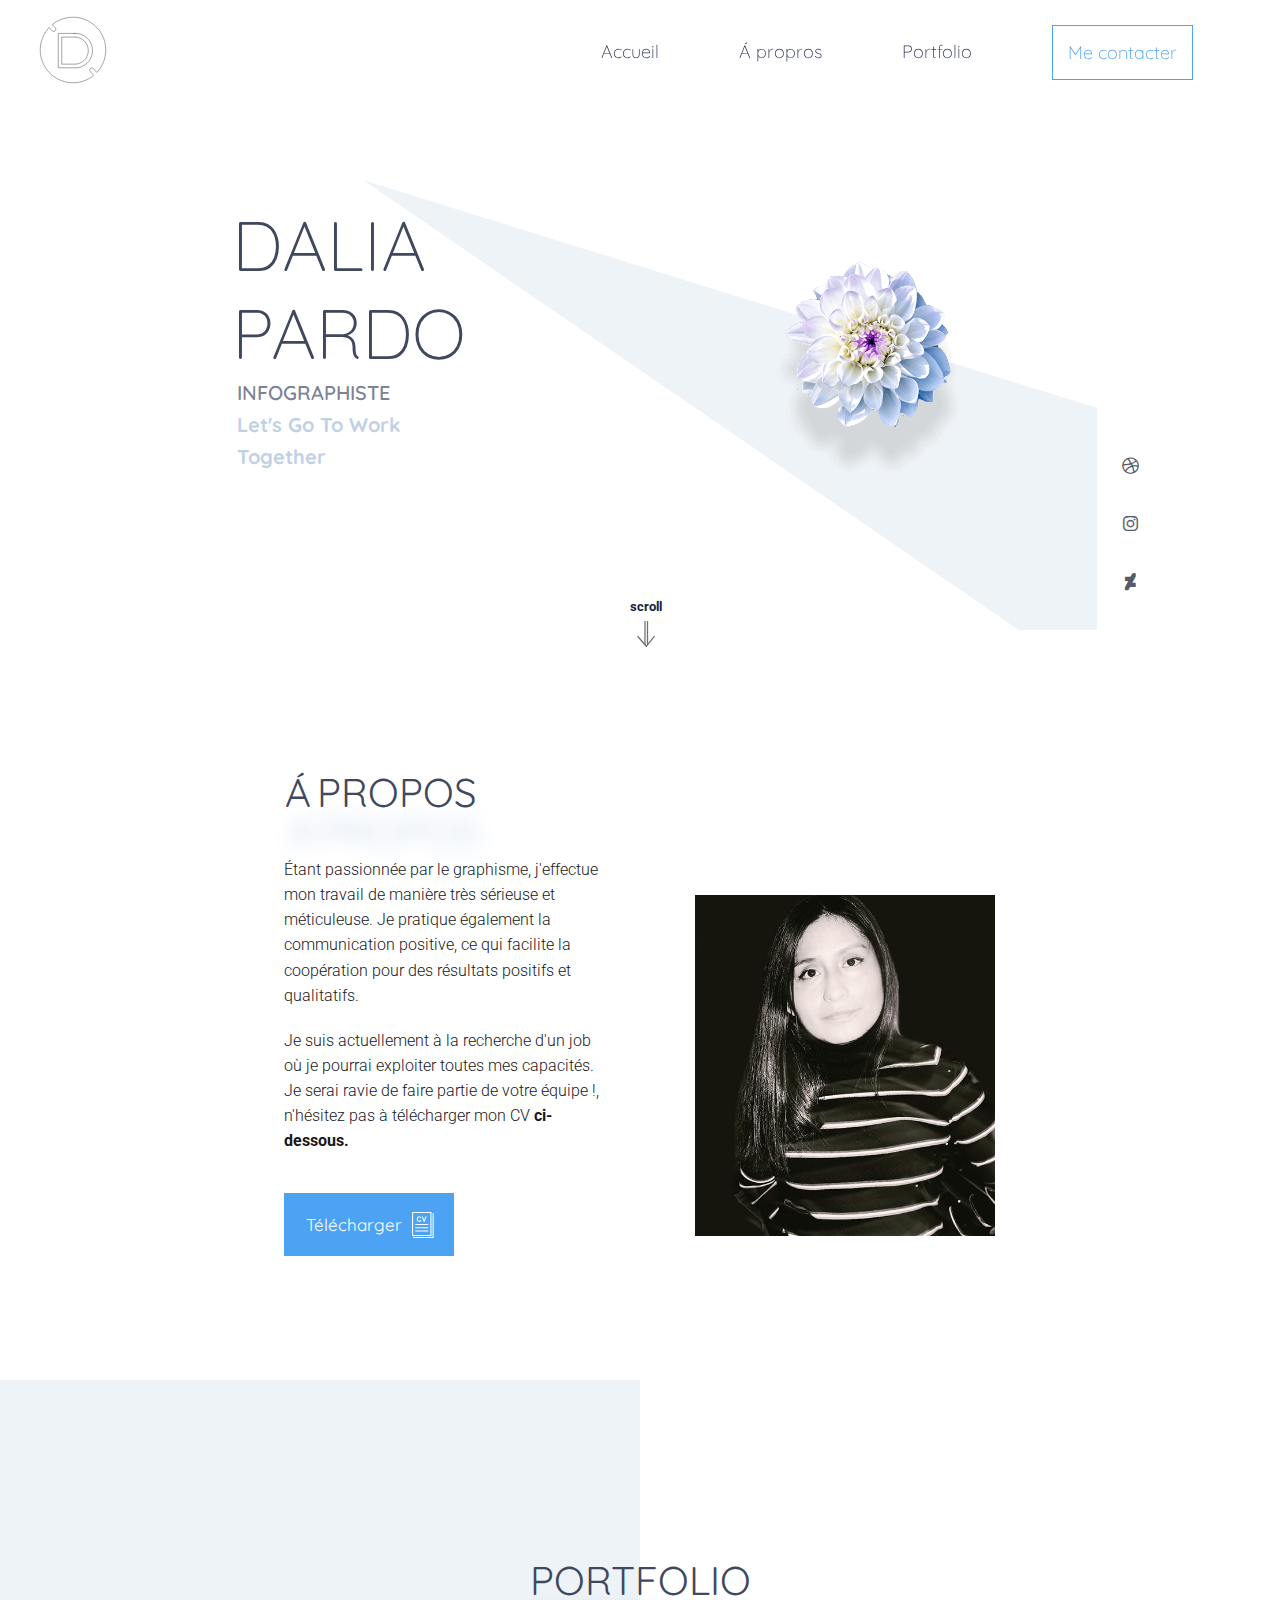
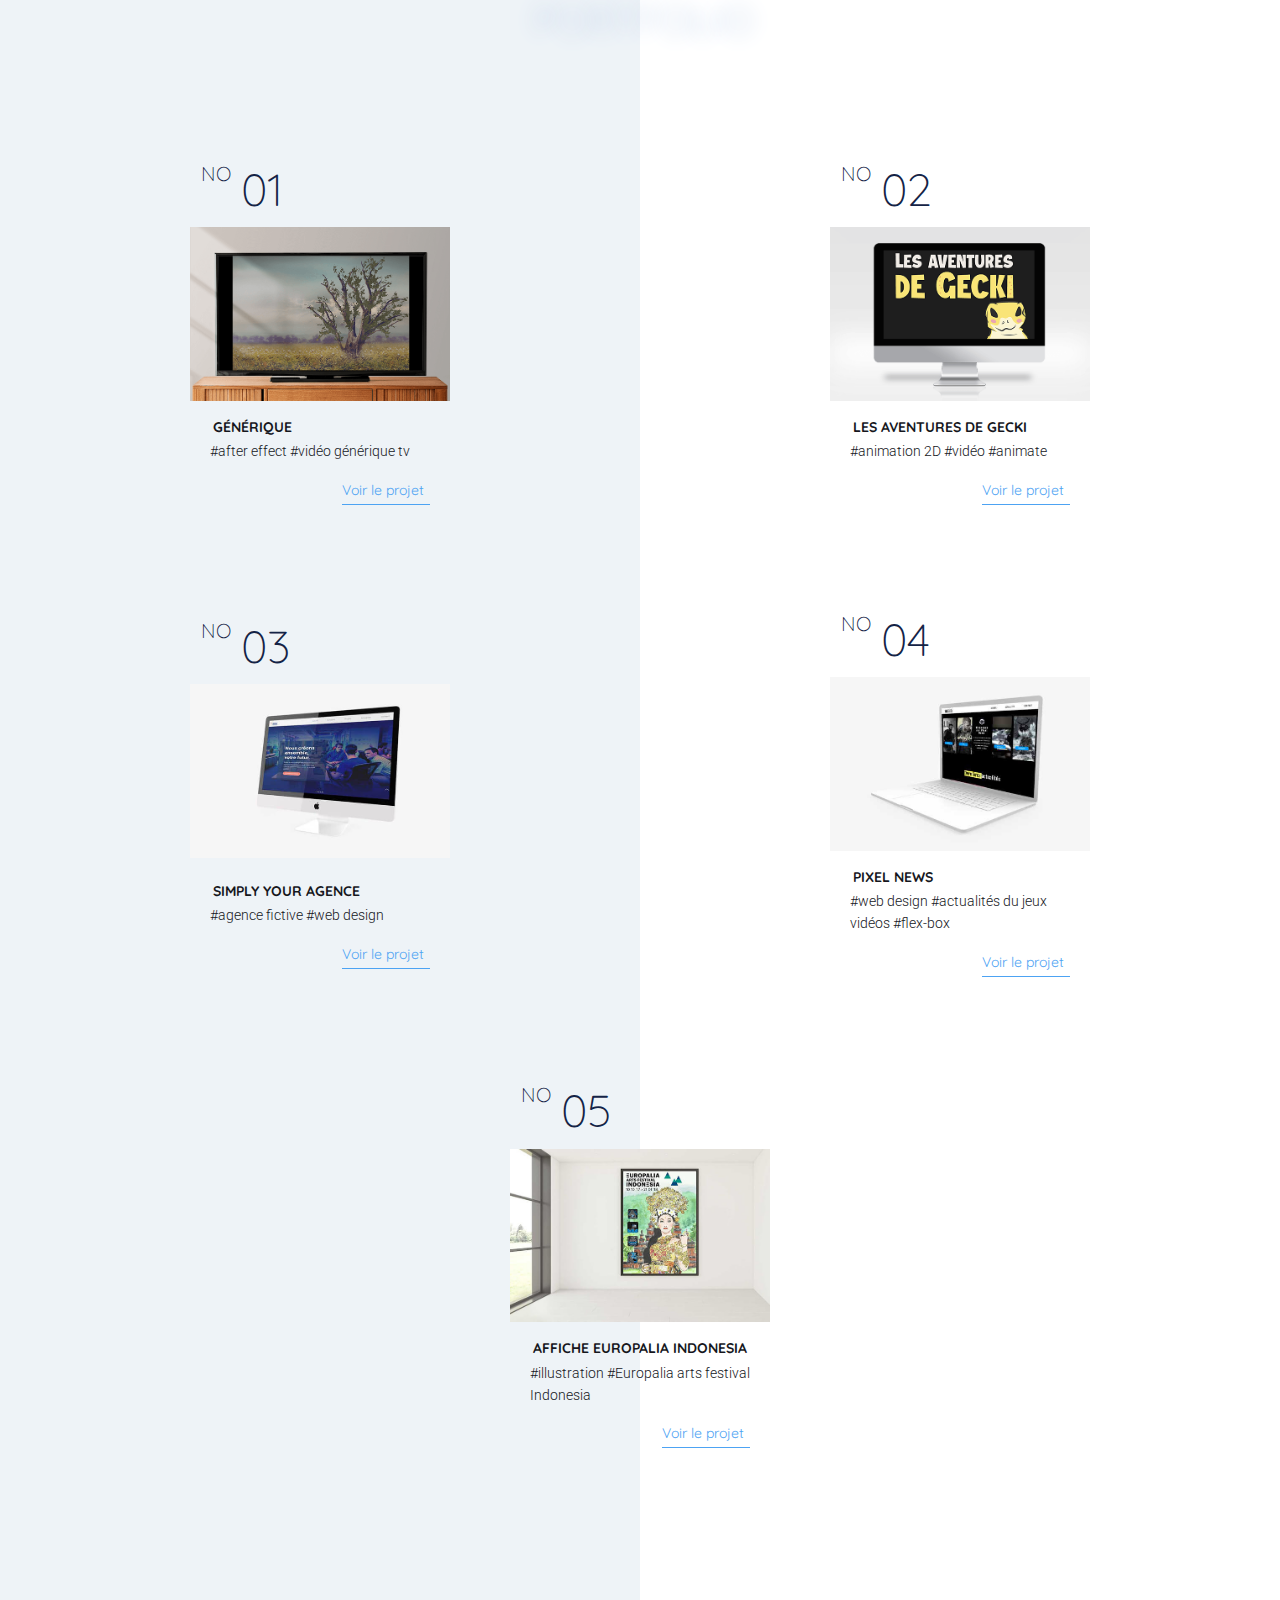
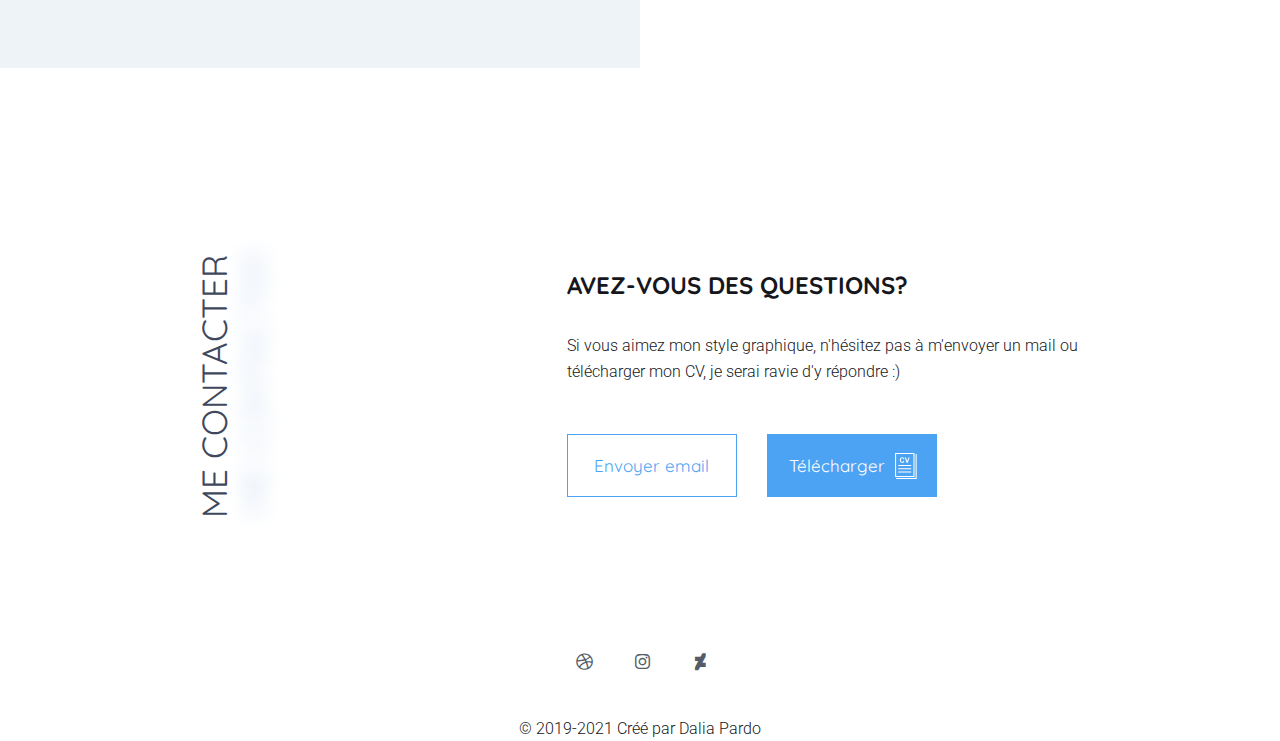
<file: index.html>
<!DOCTYPE html>
<html lang="fr">

<head>
    <meta charset="utf-8">
    <title>Dalia Pardo | v-card | portfolio</title>

    <!-- Primary Meta Tags -->
    <meta name="title" content="Dalia Pardo — Vcard, Infographiste">
    <meta name="description" content="Je m'appelle Dalia Pardo, je suis infographiste. Ce qui m'a attiré dans cette filière est la polyvalence et la liberté d'exprimer notre style graphique.

    Je serai ravie de faire partie de votre équipe y construire ensemble l'univers de votre entreprise">

    <!-- Open Graph / Facebook -->
    <meta property="og:type" content="website">
    <meta property="og:url" content="https://daliapardoarbulu.github.io">
    <meta property="og:title" content="Dalia Pardo — Vcard, Infographiste">
    <meta property="og:description" content="Je m'appelle Dalia Pardo, je suis infographiste. Ce qui m'a attiré dans cette filière est la polyvalence et la liberté d'exprimer notre style graphique.

    Je serai ravie de faire partie de votre équipe y construire ensemble l'univers de votre entreprise">
    <meta property="og:image" content="assets/images/png/index.html#portfolio.png">

    <!-- Twitter -->
    <meta property="twitter:card" content="summary_large_image">
    <meta property="twitter:url" content="https://daliapardoarbulu.github.io">
    <meta property="twitter:title" content="Dalia Pardo — Vcard, Infographiste">
    <meta property="twitter:description" content="Je m'appelle Dalia Pardo, je suis infographiste. Ce qui m'a attiré dans cette filière est la polyvalence et la liberté d'exprimer notre style graphique.

    Je serai ravie de faire partie de votre équipe y construire ensemble l'univers de votre entreprise.">
    <meta property="twitter:image" content="assets/images/png/index.html#portfolio.png">

    <!--link-css-->
    <link rel="stylesheet" href="styles.css" media="screen">
    <link rel="stylesheet" href="media-query.css" media="screen">
    <!--responsive-->
    <meta name="viewport" content="width=device-width, initial-scale=1" />
    <!--fonts-->
    <link href="https://fonts.googleapis.com/css?family=Quicksand:300,400,500,600,700&display=swap" rel="stylesheet">
    <link href="https://fonts.googleapis.com/css?family=Roboto:300,400,700,900&display=swap" rel="stylesheet">
    
    <!--fab-ajax-fontawesome-->
     <link rel="stylesheet" href="https://cdnjs.cloudflare.com/ajax/libs/font-awesome/6.2.0/css/all.min.css" />
    <!--favicon-->
    <link rel="apple-touch-icon-precomposed" sizes="57x57" href="assets/images/favicon/apple-touch-icon-57x57.png" />
    <link rel="apple-touch-icon-precomposed" sizes="114x114" href="assets/images/favicon/apple-touch-icon-114x114.png" />
    <link rel="apple-touch-icon-precomposed" sizes="72x72" href="assets/images/favicon/apple-touch-icon-72x72.png" />
    <link rel="apple-touch-icon-precomposed" sizes="144x144" href="assets/images/favicon/apple-touch-icon-144x144.png" />
    <link rel="apple-touch-icon-precomposed" sizes="60x60" href="assets/images/favicon/apple-touch-icon-60x60.png" />
    <link rel="apple-touch-icon-precomposed" sizes="120x120" href="assets/images/favicon/apple-touch-icon-120x120.png" />
    <link rel="apple-touch-icon-precomposed" sizes="76x76" href="assets/images/favicon/apple-touch-icon-76x76.png" />
    <link rel="apple-touch-icon-precomposed" sizes="152x152" href="assets/images/favicon/apple-touch-icon-152x152.png" />
    <link rel="icon" type="image/png" href="assets/images/favicon/favicon-196x196.png" sizes="196x196" />
    <link rel="icon" type="image/png" href="assets/images/favicon/favicon-96x96.png" sizes="96x96" />
    <link rel="icon" type="image/png" href="assets/images/favicon/favicon-32x32.png" sizes="32x32" />
    <link rel="icon" type="image/png" href="assets/images/favicon/favicon-16x16.png" sizes="16x16" />
    <link rel="icon" type="image/png" href="assets/images/favicon/favicon-128.png" sizes="128x128" />
    <meta name="application-name" content="&nbsp;"/>
    <meta name="msapplication-TileColor" content="#FFFFFF" />
    <meta name="msapplication-TileImage" content="mstile-144x144.png" />
    <meta name="msapplication-square70x70logo" content="mstile-70x70.png" />
    <meta name="msapplication-square150x150logo" content="mstile-150x150.png" />
    <meta name="msapplication-wide310x150logo" content="mstile-310x150.png" />
    <meta name="msapplication-square310x310logo" content="mstile-310x310.png" />



</head>

<body id="accueil" >

    <nav  class="contenaire_nav">
        <div>
            <a href="https://daliapardoarbulu.github.io"> <img src="assets/images/svg/dalia-logo.svg" alt="Logo de Dalia" class="logo" /></a>
        </div>
        <div class="trigger">
            <ul>
                <li class="ligne1">1</li>
                <li class="ligne2">2</li>
            </ul>

        </div>
        <div class="menu--close">
            <ul class="menu-center">
                <li><a class="link-close" href="#accueil">Accueil</a></li>
                <li><a class="link-close" href="#apropos">Á propros</a></li>
                <li><a class="link-close" href="#portfolio">Portfolio</a></li>
                <li><a class="link-close" href="#mecontacter">Me contacter</a></li>

            </ul>
        </div>
    </nav>

    <header  class="container fond">

        <div class="banniere__fond">
           
            <div class="banniere_description">
                
                <h1 class="image_decoration">Dalia Pardo</h1>
                <p class="info-titre">Infographiste <small class="petit-titre"><br>Let's go to work together</small> </p>
                
            </div>
            <img src="assets/images/png/fleur-dahlia.png" alt="Logo de Dalia" class="logo--banniere" />
            
            <div class="contenair_social">
                <ul class="social">
                    

                    <li class="icon-item">
                        <a href="https://dribbble.com/daliapardo" class="icon-link" target="_blank" alt="dribbble-media_social" ><i class="fab fa-dribbble" ></i></a>
                      </li>

                    <li class="icon-item">
                        <a href="https://www.instagram.com/daly.blue/" class="icon-link" target="_blank" alt="facebook-media_social" ><i class="fab fa-instagram"></i></a>
                    </li>

                    <li class="icon-item">
                        <a href="https://www.linkedin.com/in/dalia-pardo-395527170" class="icon-link" target="_blank" alt="deviantart-media_social" ><i class="fa-brands fa-deviantart"></i></a>
                      </li>  
                </ul>
            </div>

        </div>

        <a class="scroll_image" href="#apropos"><p>scroll</p></a>
    </header>

    <main>
        <section id="apropos" class="container fond">
            <div class="apropos_fond ">


                <div  class="apropos-center">
                    <img src="assets/images/jpg/moi-5.jpg" alt="Ma photo" class="daliaportrait apropos_fond-profil" />


                    <div class="apropos_description">

                        <div class="titre-centre">
                            <h2>Á&#8239;propos</h2>
                        </div>

                        <p> Étant passionnée par le graphisme, j'effectue mon travail de manière très sérieuse et méticuleuse. Je pratique également la communication positive, ce qui facilite la coopération pour des résultats positifs et qualitatifs.

                        </p>
                        <p>Je suis actuellement à la recherche d'un job où je pourrai exploiter toutes mes capacités. 
                            Je serai ravie de faire partie de votre équipe !, n'hésitez pas à télécharger mon CV <span class="bold"> ci-dessous.</span> </p>

                        <div class="btn_elements">
                            <div class="btn">
                                <a class="btn__cv" href="assets/images/pdf/cv-dalia.pardo2022-stage.pdf"
                                    target="_blank" download="cv-dalia.pardo2022-stage.pdf">Télécharger</a>
                            </div>
                        </div>
                    </div>
                </div>
            </div>

        </section>

        <section id="portfolio" class="container fond">
            <div class="portfolio_fond">
                <div class="titre-centre">
                    <h2>Portfolio</h2>
                </div>

                <div class="portfolio_elements">
                    <div class="portfolio_image">
                        <div class="portfolio_imagecontent">
                            <img src="assets/images/png/generique-tv.png" alt="générique tv" />

                            <h5><span>NO</span> 01</h5>
                        </div>
                        <div class="portfolio_description">
                            <h3 class="titre2">Générique</h3>

                            <p>#after effect #vidéo générique tv</p>
                            <a href="generique-tv.html" class="btn-plus">Voir le projet</a>
                           
                            
                        </div>
                    </div>

                    <div class="portfolio_image">
                        <div class="portfolio_imagecontent">
                            <img src="assets/images/png/aventures-de-gecki.png" alt="les aventures de gecki" />

                            <h5><span>NO</span> 02</h5>
                        </div>
                        <div class="portfolio_description">
                            <h3 class="titre2">Les aventures de Gecki</h3>
                            <p>#animation 2D #vidéo #animate</p>
                            <a href="les-aventures-de-gecki.html" class="btn-plus">Voir le projet</a>
                        </div>
                    </div>

                    <div class="portfolio_image">
                        <div class="portfolio_imagecontent">
                            <img src="assets/images/jpg/simply-your-agence.jpg" alt="photo simply your agence" />

                            <h5><span>NO</span> 03</h5>
                        </div>
                        <div class="portfolio_description">
                            <h3 class="titre2">Simply your agence</h3>
                            <p>#agence fictive #web design</p>
                            <a href="/symplyyouragence/index.html" target="_blank" class="btn-plus">Voir le projet</a>
                        </div>
                    </div>
                    <div class="portfolio_image">
                        <div class="portfolio_imagecontent">
                            <img src="assets/images/jpg/pixelnews.jpg" alt="photo Pixel News" />

                            <h5><span>NO</span> 04</h5>
                        </div>
                        <div class="portfolio_description">
                            <h3 class="titre2">Pixel News</h3>
                            <p>#web design #actualités du jeux vidéos #flex-box</p>
                            <a href="/pixelnews/index.html" target="_blank" class="btn-plus">Voir le projet</a>
                        </div>
                    </div>
                    <div class="portfolio_image">
                        <div class="portfolio_imagecontent">
                            <img src="assets/images/jpg/affiche-europalia.jpg" alt="affiche-europalia" />
                            <h5><span>NO</span> 05</h5>
                        </div>
                        <div class="portfolio_description">
                            <h3 class="titre2">Affiche Europalia Indonesia</h3>
                            <p>#illustration #Europalia arts festival Indonesia</p>
                            <a href="affiche-indonesia.html" class="btn-plus">Voir le projet</a>
                        </div>
                    </div>
                </div>

            </div>

        </section>



        <section id="mecontacter" class="container fond">
            <div>
                <div class="contacteznous_fond">
                    <div class="titre-centre">
                        <h2 class="titre-rotation">Me contacter</h2>
                    </div>


                    <div class=contacteznous_elements>
                        <div class="contacteznous_texte">
                            <h3 class="titre2">Avez-vous des questions?</h3>
                            <p>Si vous aimez mon style graphique, n'hésitez pas à m'envoyer un mail ou télécharger mon CV, je serai ravie d'y répondre :)</p>
                        </div>
                        <div class="btn_elements">
                            <div class="btn">
                                <a class="btn__contact" href="mailto:dalia_parodarbulu@hotmail.com" target="_blank">Envoyer  email</a>
                            </div>
                            <div class="btn">
                                <a class="btn__cv" href="assets/images/pdf/cv-dalia.pardo2022-stage.pdf"
                                    target="_blank" download="cv-dalia.pardo2022-stage.pdf">Télécharger</a>
                            </div>
                        </div>
                    </div>
                </div>
            </div>

        </section>






    </main>

    <footer>
        <div class="contenair_social">
            <ul class="social">
                <li class="icon-item">
                    <a href="https://dribbble.com/daliapardo" class="icon-link" target="_blank"><i class="fab fa-dribbble" ></i></a>
                  </li>

                <li class="icon-item">
                    <a href="https://www.instagram.com/daly.blue/" class="icon-link" target="_blank" ><i class="fab fa-instagram"></i></a>
                </li>

                <li class="icon-item">
                    <a href="https://www.linkedin.com/in/dalia-pardo-395527170" class="icon-link" target="_blank"><i class="fa-brands fa-deviantart"></i></a>
                  </li>  
            </ul>
        </div>

        <p class="credits">© 2019-2021 Créé par Dalia Pardo </p>


    </footer>







    <script src="script.js"></script>


</body>



</html>
</file>
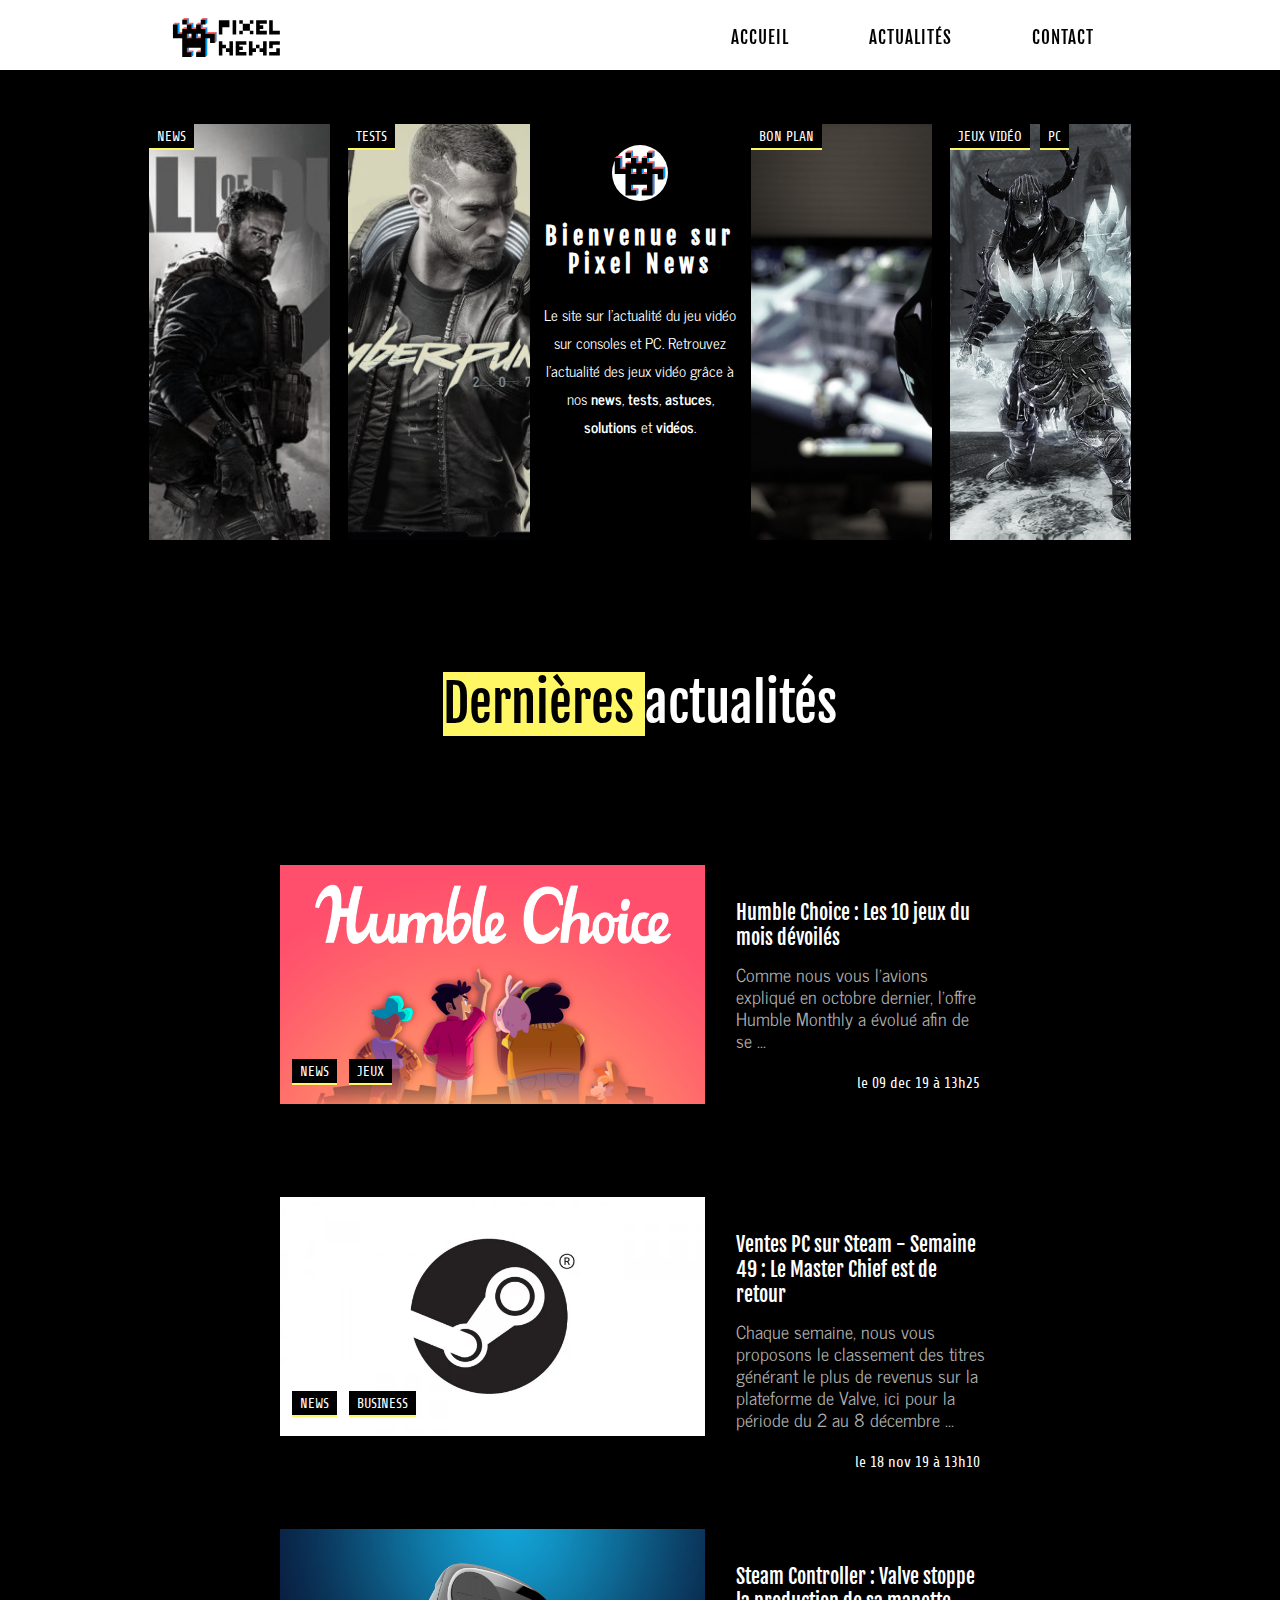
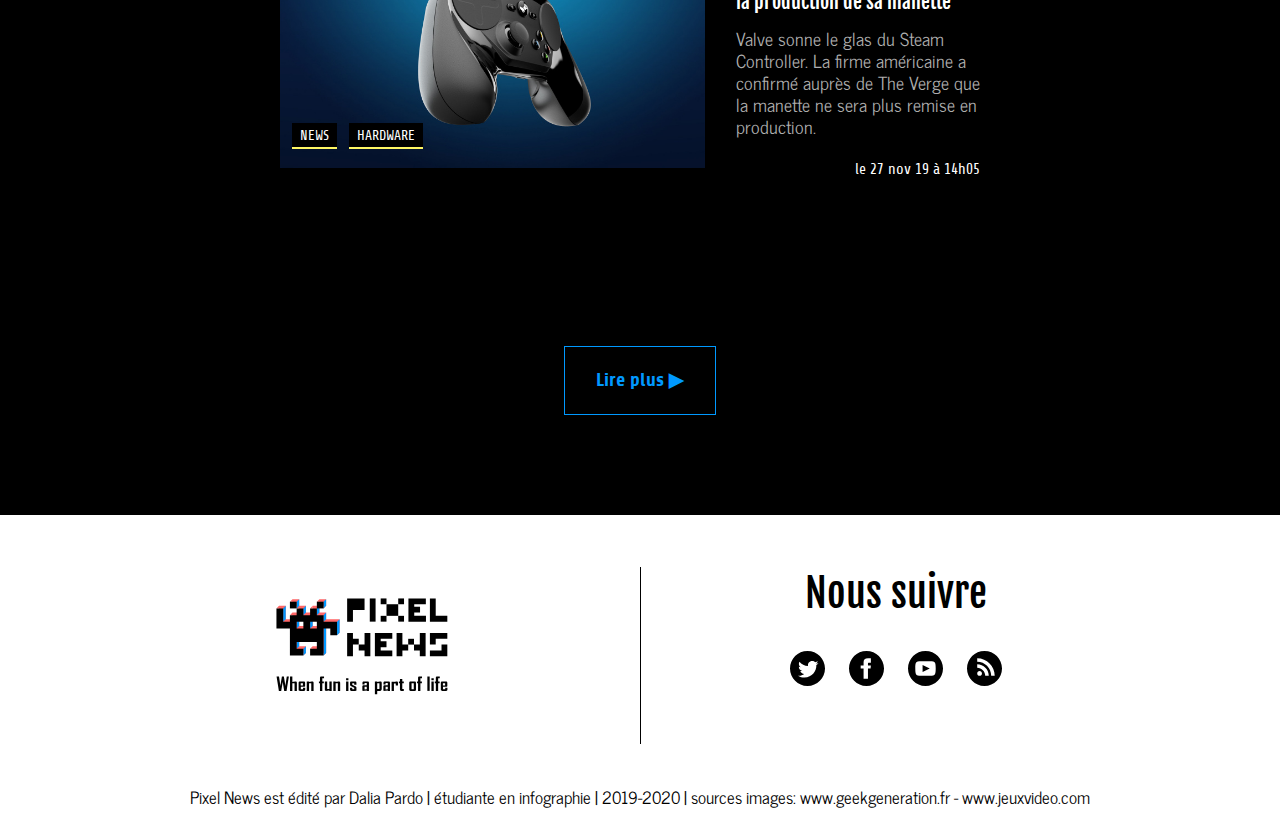
<file: pixelnews/index.html>
<!DOCTYPE html>
<html lang="fr">
<head>
        <meta charset="utf-8">
        <title>Pixel News | Dalia Pardo | journal jeux vidéo </title>

        <!--link-css-->
        <link rel="stylesheet" href="styles.css" media="screen">
        <link rel="stylesheet" href="responsive.css" media="screen">
        <!--responsive-->
        <meta name="viewport" content="width=device-width, initial-scale=1"/>
        <!--fonts-->
        <link href="https://fonts.googleapis.com/css?family=Fjalla+One&display=swap" rel="stylesheet">
        <link href="https://fonts.googleapis.com/css?family=News+Cycle:400,700&display=swap" rel="stylesheet">
        <link href="https://fonts.googleapis.com/css?family=Share:400,700&display=swap" rel="stylesheet">
        <link href="https://fonts.googleapis.com/css?family=Lato&display=swap" rel="stylesheet">

         <!--favicon-->
         <link rel="apple-touch-icon-precomposed" sizes="57x57" href="assets/images/favicon/apple-touch-icon-57x57.png" />
         <link rel="apple-touch-icon-precomposed" sizes="114x114" href="assets/images/favicon/apple-touch-icon-114x114.png" />
         <link rel="apple-touch-icon-precomposed" sizes="72x72" href="assets/images/favicon/apple-touch-icon-72x72.png" />
         <link rel="apple-touch-icon-precomposed" sizes="144x144" href="assets/images/favicon/apple-touch-icon-144x144.png" />
         <link rel="apple-touch-icon-precomposed" sizes="60x60" href="assets/images/favicon/apple-touch-icon-60x60.png" />
         <link rel="apple-touch-icon-precomposed" sizes="120x120" href="assets/images/favicon/apple-touch-icon-120x120.png" />
         <link rel="apple-touch-icon-precomposed" sizes="76x76" href="assets/images/favicon/apple-touch-icon-76x76.png" />
         <link rel="apple-touch-icon-precomposed" sizes="152x152" href="assets/images/favicon/apple-touch-icon-152x152.png" />
         <link rel="icon" type="image/png" href="assets/images/favicon/favicon-196x196.png" sizes="196x196" />
         <link rel="icon" type="image/png" href="assets/images/favicon/favicon-96x96.png" sizes="96x96" />
         <link rel="icon" type="image/png" href="assets/images/favicon/favicon-32x32.png" sizes="32x32" />
         <link rel="icon" type="image/png" href="assets/images/favicon/favicon-16x16.png" sizes="16x16" />
         <link rel="icon" type="image/png" href="assets/images/favicon/favicon-128.png" sizes="128x128" />
         <meta name="application-name" content="&nbsp;"/>
         <meta name="msapplication-TileColor" content="#FFFFFF" />
         <meta name="msapplication-TileImage" content="mstile-144x144.png" />
         <meta name="msapplication-square70x70logo" content="mstile-70x70.png" />
         <meta name="msapplication-square150x150logo" content="mstile-150x150.png" />
         <meta name="msapplication-wide310x150logo" content="mstile-310x150.png" />
         <meta name="msapplication-square310x310logo" content="mstile-310x310.png" />

</head>
<body>

        
            <header>  
                    <nav class="barnavigation"> 
                        <div class="limit">
                            <div class="contenaire__nav">
                                <div>
                                        <!-- <h1>When fun is a part of life</h1> -->
                                <a href="index.html" >    <img src="assets/images/svg/pixel-news-min.svg" alt="pixel news" class="logo"/></a>
                                </div>
                                <div class="anim__icon-menu">
                                    <img src="assets/images/svg/menu.svg" alt="menu" class="menu-icon"/>
                                </div >    
                            </div>
                       


                            <div class="menu">               
                                <ul>
                                    <li><a href="index.html">Accueil</a></li>
                                    <li><a href="#dernieresactulites">Actualités</a></li>
                                    <li><a href="contact.html">Contact</a></li>
                    
                                </ul>
                            </div>
                        
                        </div>
                    </nav>
            </header>


               
                    

                    

                
                <div class="accordion">

                    <section class="contenaire">
                        <span class="contenaire__info info--forme">News</span>
                        <h2 class="contenaire__titre contenaire__titre--fondnoire">Call of Duty Modern Warfare : le Battle Royale de retour ?</h2>
                        <img src="assets/images/jpg/call-of-duty.jpg" alt="Call of Duty">
                    </section>

                    <section class="contenaire">
                            <span class="contenaire__info info--forme">Tests</span>
                            <h2 class="contenaire__titre contenaire__titre--fondnoire">Cyberpunk 2077 : CD Projekt en pleine réflexion sur la monétisation du multijoueur</h2>
                            <img src="assets/images/webp/1574710791-2389-card.webp" alt="fortnite">
                    </section>

                    <div class="introduction" >
                        <div class="img--logoicon"></div>
                        <div class="introduction__titre">
                            <h1><strong>Bienvenue sur Pixel News</strong></h1>
                            <p><em>Le site sur l'actualité du jeu vidéo sur consoles et PC. Retrouvez l'actualité des jeux vidéo grâce à nos <span class="bold">news</span>,<span class="bold"> tests</span>,  <span class="bold"> astuces</span>, <span class="bold"> solutions</span> et <span class="bold"> vidéos</span>.</em></p>
                            
                        </div>
                    </div>

                    <section class="contenaire">
                            <span class="contenaire__info info--forme">Bon plan</span>
                            <h2 class="contenaire__titre contenaire__titre--fondnoire">Black Friday : Days Gone édition Steelbook à 29,99€</h2>
                            <img src="assets/images/jpg/fortnite.jpg" alt="fortnite">
                    </section>
                    <section class="contenaire">
                       <ul class="contenaire_liste">
                            <li class="contenaire__info info--forme">Jeux vidéo</li>
                            <li class="contenaire__info info--forme">PC</li>
                        </ul>
                            <h2 class="contenaire__titre contenaire__titre--fondnoire">Guild Wars 2 : Murmure dans la nuit, le premier épisode de l’Épopée du Givre, est disponible !</h2>
                            <img src="assets/images/jpg/game.jpg" alt="game">
                    </section>
                </div>

            <div class="actualites" id="dernieresactulites" >
               
                <h2  class="actualites__titre titre1"><span class="titre1--surlignage">Dernières </span>actualités</h2>
           
                <div class="rangees">
                    <a class="carte-lien">
                        <div>
                            <img src="assets/images/webp/1575894207-3097-card.webp" alt="game">
                            <ul class="info--rangement">
                                <li><span class="rangees__info info--forme">News</span></li>
                                <li><span class="rangees__info info--forme">Jeux</span></li>
                        </ul>
                        </div>
                       
                            
                            <div class="rangees__fondnoir">
                                <h3 class="rangees__titre ">Humble Choice : Les 10 jeux du mois dévoilés</h3>
                                <p class="rangees__texteinterne">Comme nous vous l'avions expliqué en octobre dernier, l'offre Humble Monthly a évolué afin de se ... </p>
                                <span class="date-heure">le 09 dec 19 à 13h25</span>
                            </div>
                       
                    </a>
                </div>
                <div class="rangees">
                        <a class="carte-lien">
                            <div>
                                    <img src="assets/images/webp/1575890551-4505-card.webp" alt="steam">
                                    <ul class="info--rangement">
                                            <li><span class="rangees__info info--forme">News</span>
                                            </li>
                                            <li><span class="rangees__info info--forme">Business</span>
                                            </li>
                                            
                                    </ul>
                            </div>
                            
                            <div class="rangees__fondnoir">
                                <h3 class="rangees__titre ">Ventes PC sur Steam - Semaine 49 : Le Master Chief est de retour</h3>
                                <p class="rangees__texteinterne">Chaque semaine, nous vous proposons le classement des titres générant le plus de revenus sur la plateforme de Valve, ici pour la période du 2 au 8 décembre ...</p>
                                <span class="date-heure">le 18 nov 19 à 13h10</span>
                            </div>
                            
                        </a>
                    </div>
                
                <div class="rangees">
                        <a class="carte-lien">
                            <div>
                                    <img src="assets/images/webp/1574858770-3562-card.jpg" alt="manette steam">
                                    <ul class="info--rangement">
                                            <li><span class="rangees__info info--forme">News</span></li>
                                            <li><span class="rangees__info info--forme">Hardware</span></li>
                                    </ul>
                            </div>
                            
                            <div class="rangees__fondnoir">
                                <h3 class="rangees__titre ">Steam Controller : Valve stoppe la production de sa manette</h3>
                                <p class="rangees__texteinterne">Valve sonne le glas du Steam Controller. La firme américaine a confirmé auprès de The Verge que la manette ne sera plus remise en production.</p>
                                <span class="date-heure">le 27 nov 19 à 14h05</span>
                            </div>
                            
                        </a>
                    </div>
                <div class="actulites__boxbtn">
                    <a class="actualites__btn">Lire plus ▶</a>
                </div>    
                
                
                

            </div>
      
        <footer>
            <div class="footer__grandecrans">
                <div class="footer__liens">
                    <h3>Nous suivre</h3>
                    <div class="footer__liens--box">
                        
                        <ul>
                            <li>
                                <a href="https://twitter.com" title="Nous suivre sur Twitter" target="_blank"><img src="assets/images/svg/iconmonstr-twitter-4.svg" alt="twitter"/></a>
                                
                            </li>
                            <li>
                                <a href="https://fr-fr.facebook.com" title="Nous suivre sur facebook" target="_blank"><img src="assets/images/svg/iconmonstr-facebook-4.svg" alt="facebook"/></a>
                                
                            </li>
                            <li>
                                <a href="https://www.youtube.co" title="Nous suivre sur youtube" target="_blank"><img src="assets/images/svg/iconmonstr-youtube-9.svg" alt="youtube"/></a>
                            </li>
                            <li>
                                <a href="http://www.jeuxvideo.com/rss/rss.xml" title="Nous suivre sur RSS" target="_blank"><img src="assets/images/svg/iconmonstr-rss-feed-4.svg" alt="rss"/></a>
                            </li>
                        </ul>
                    </div>

                </div>
           
                <div class="footer__logo-slogan">
                        <img src="assets/images/svg/logo-slogan.svg" alt="linkedin" class="logo-slogan"/>
                </div>
            </div>
            <div class="footer__credits">
                <p>Pixel News est édité par Dalia Pardo | étudiante en infographie | 2019-2020 | sources images: <a href="https://www.geekgeneration.fr" title="geekgeneration.fr" target="_blank">www.geekgeneration.fr</a> - <a href="https://www.jeuxvideo.com" title="jeuxvideo.com" target="_blank">www.jeuxvideo.com</a></p>

                
            </div>

        </footer>
        

        <script src="script.js"></script>
</body>
    
</html>
</file>
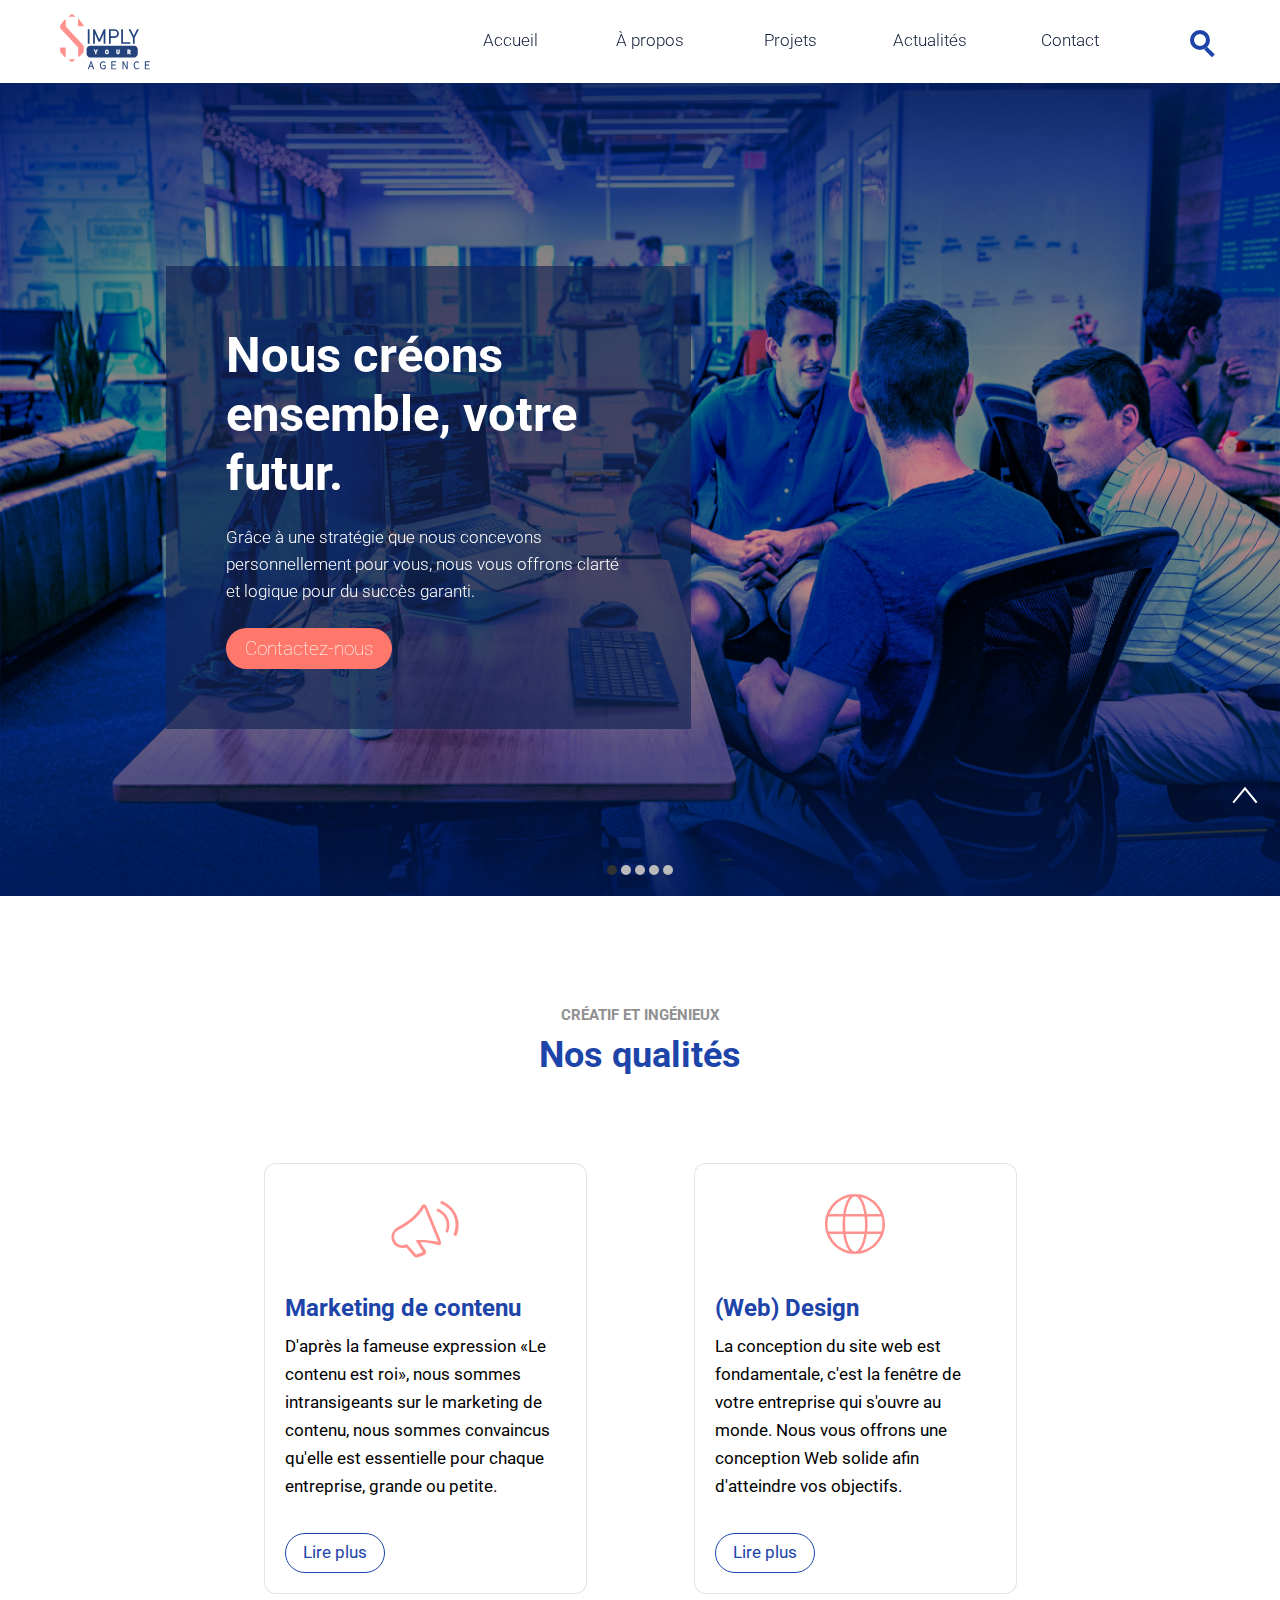
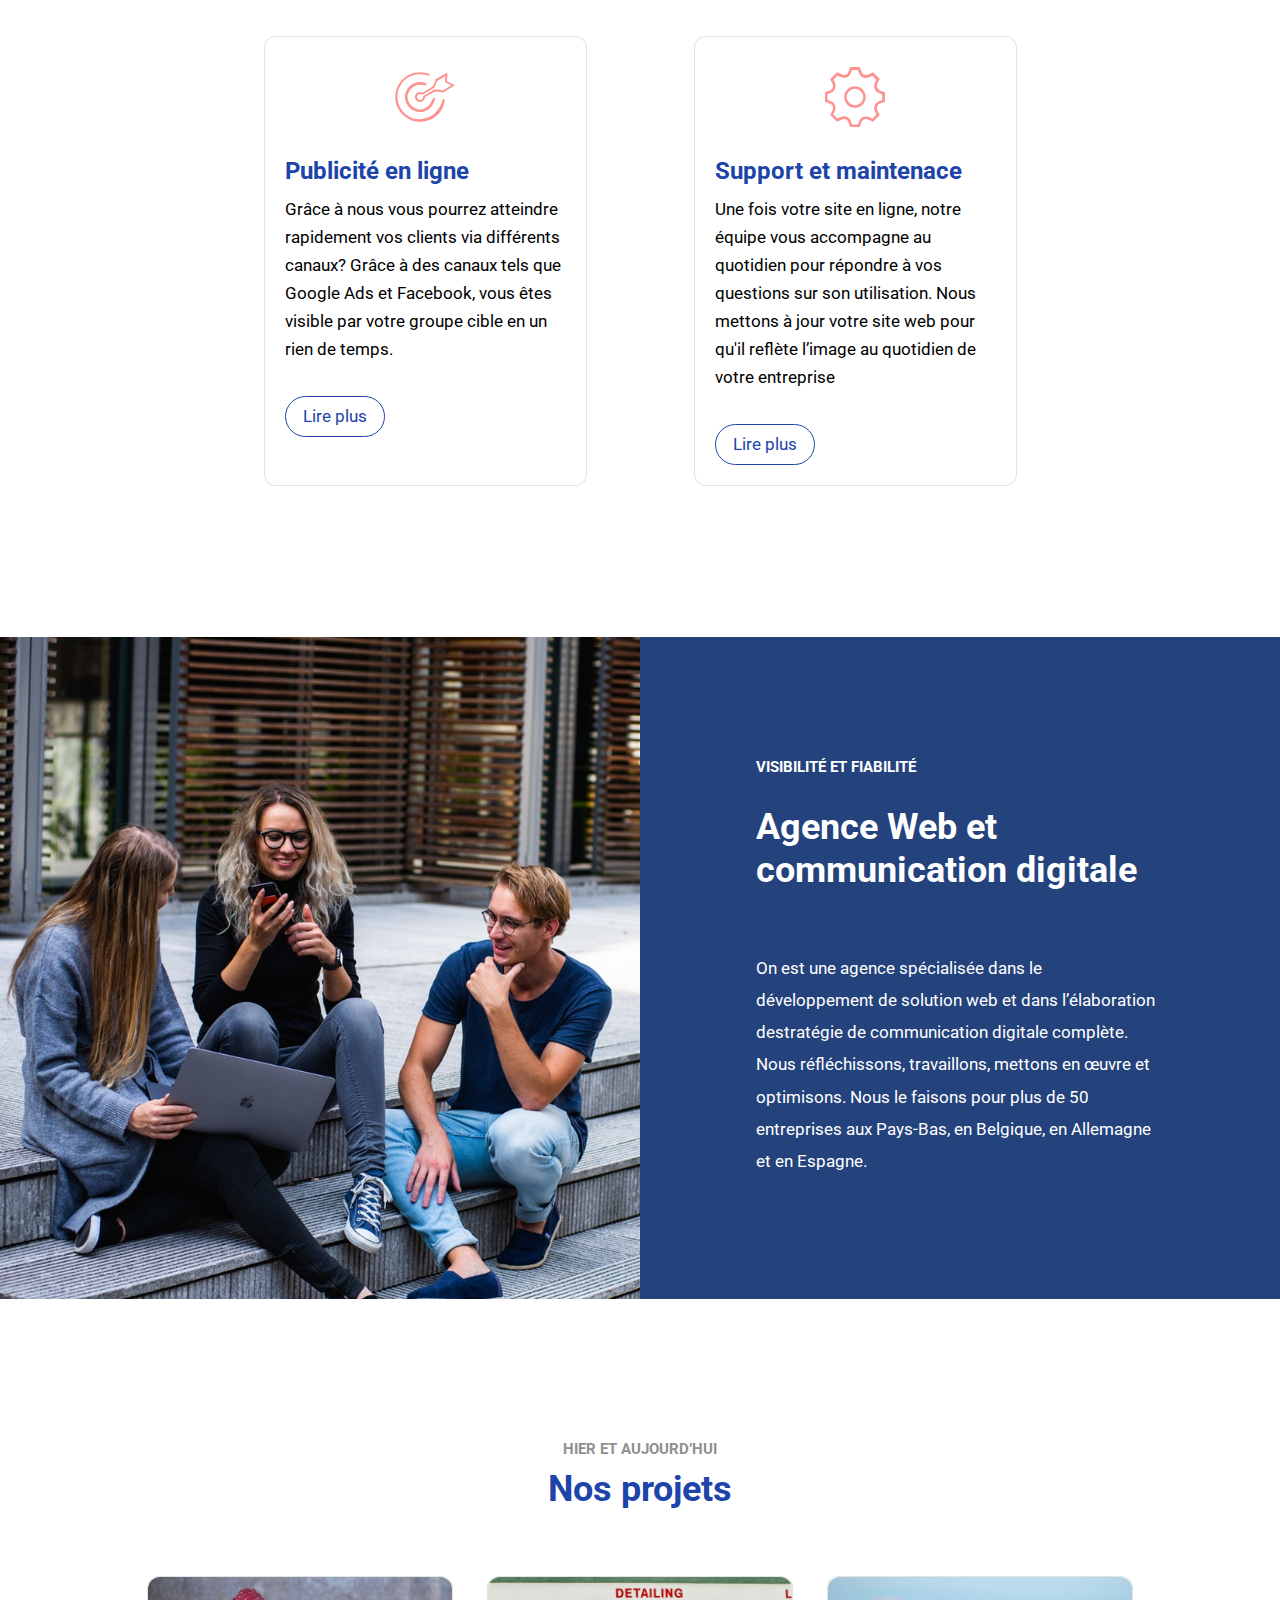
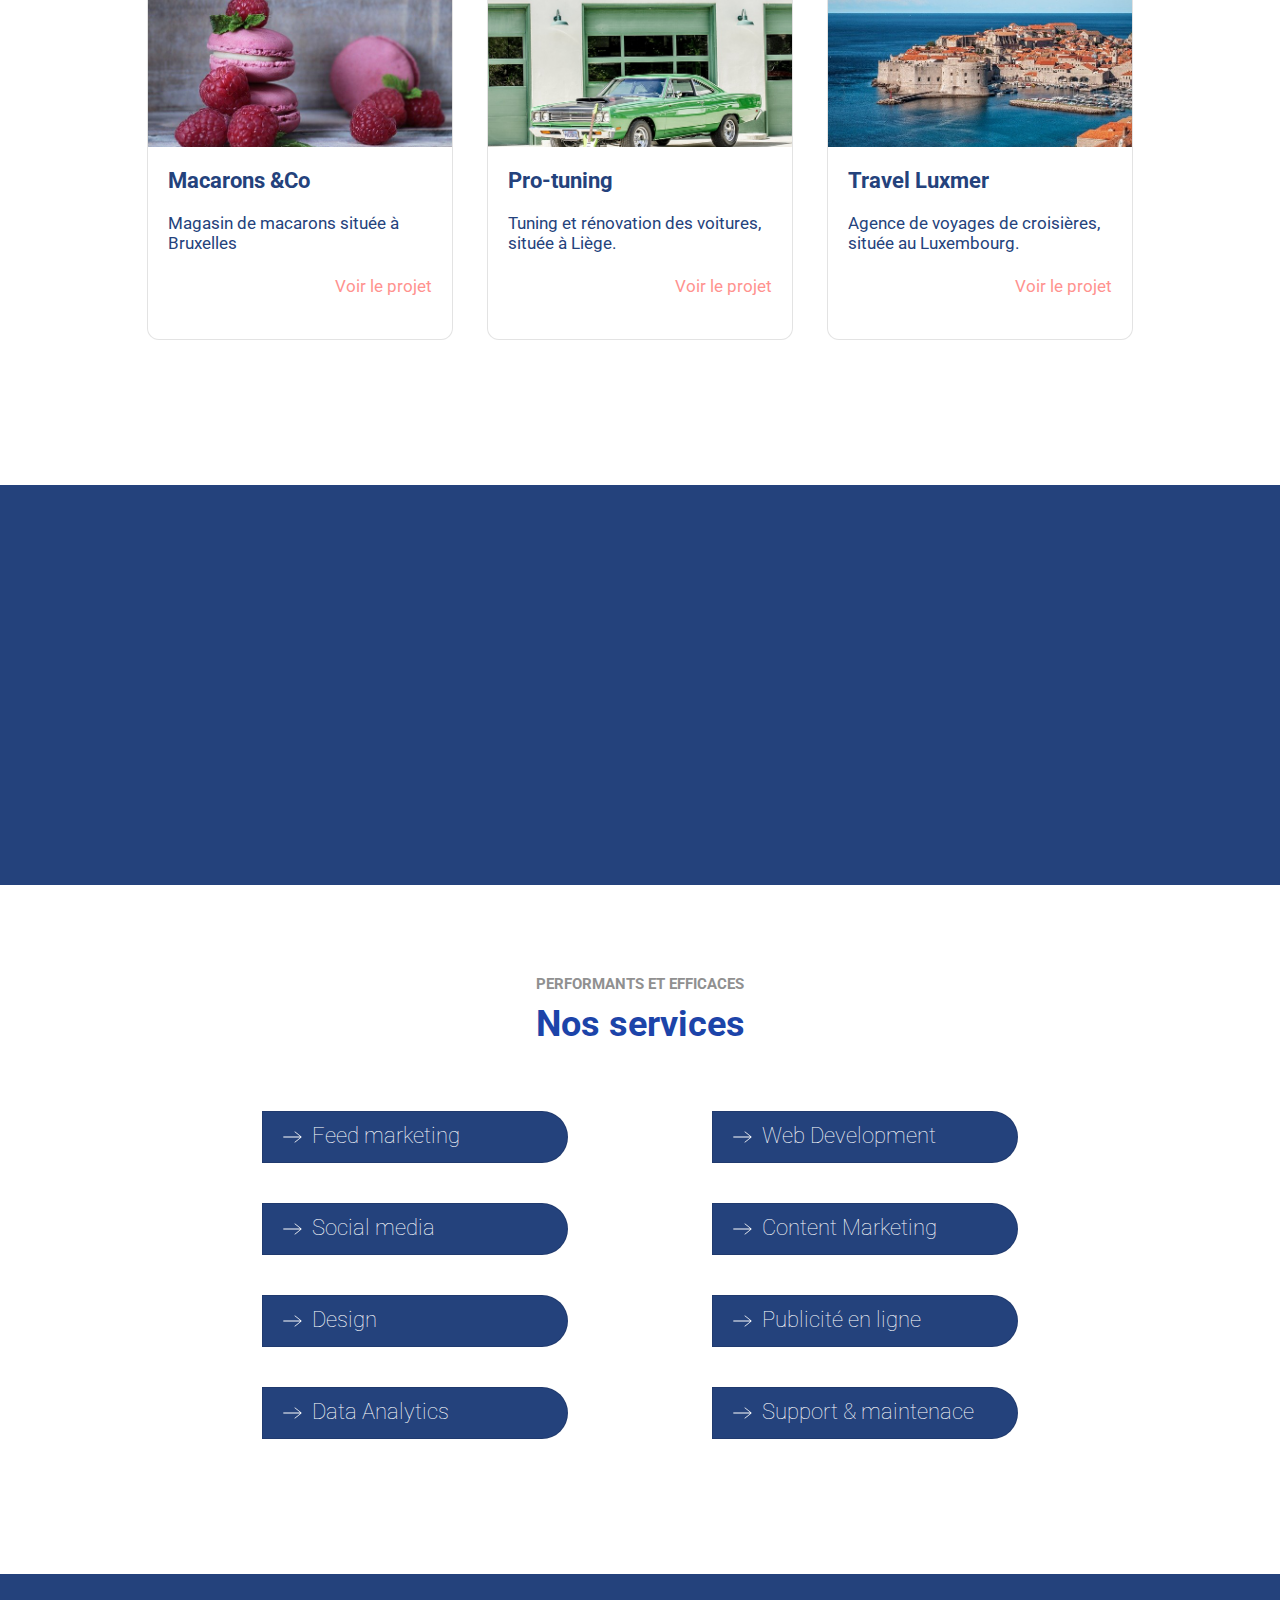
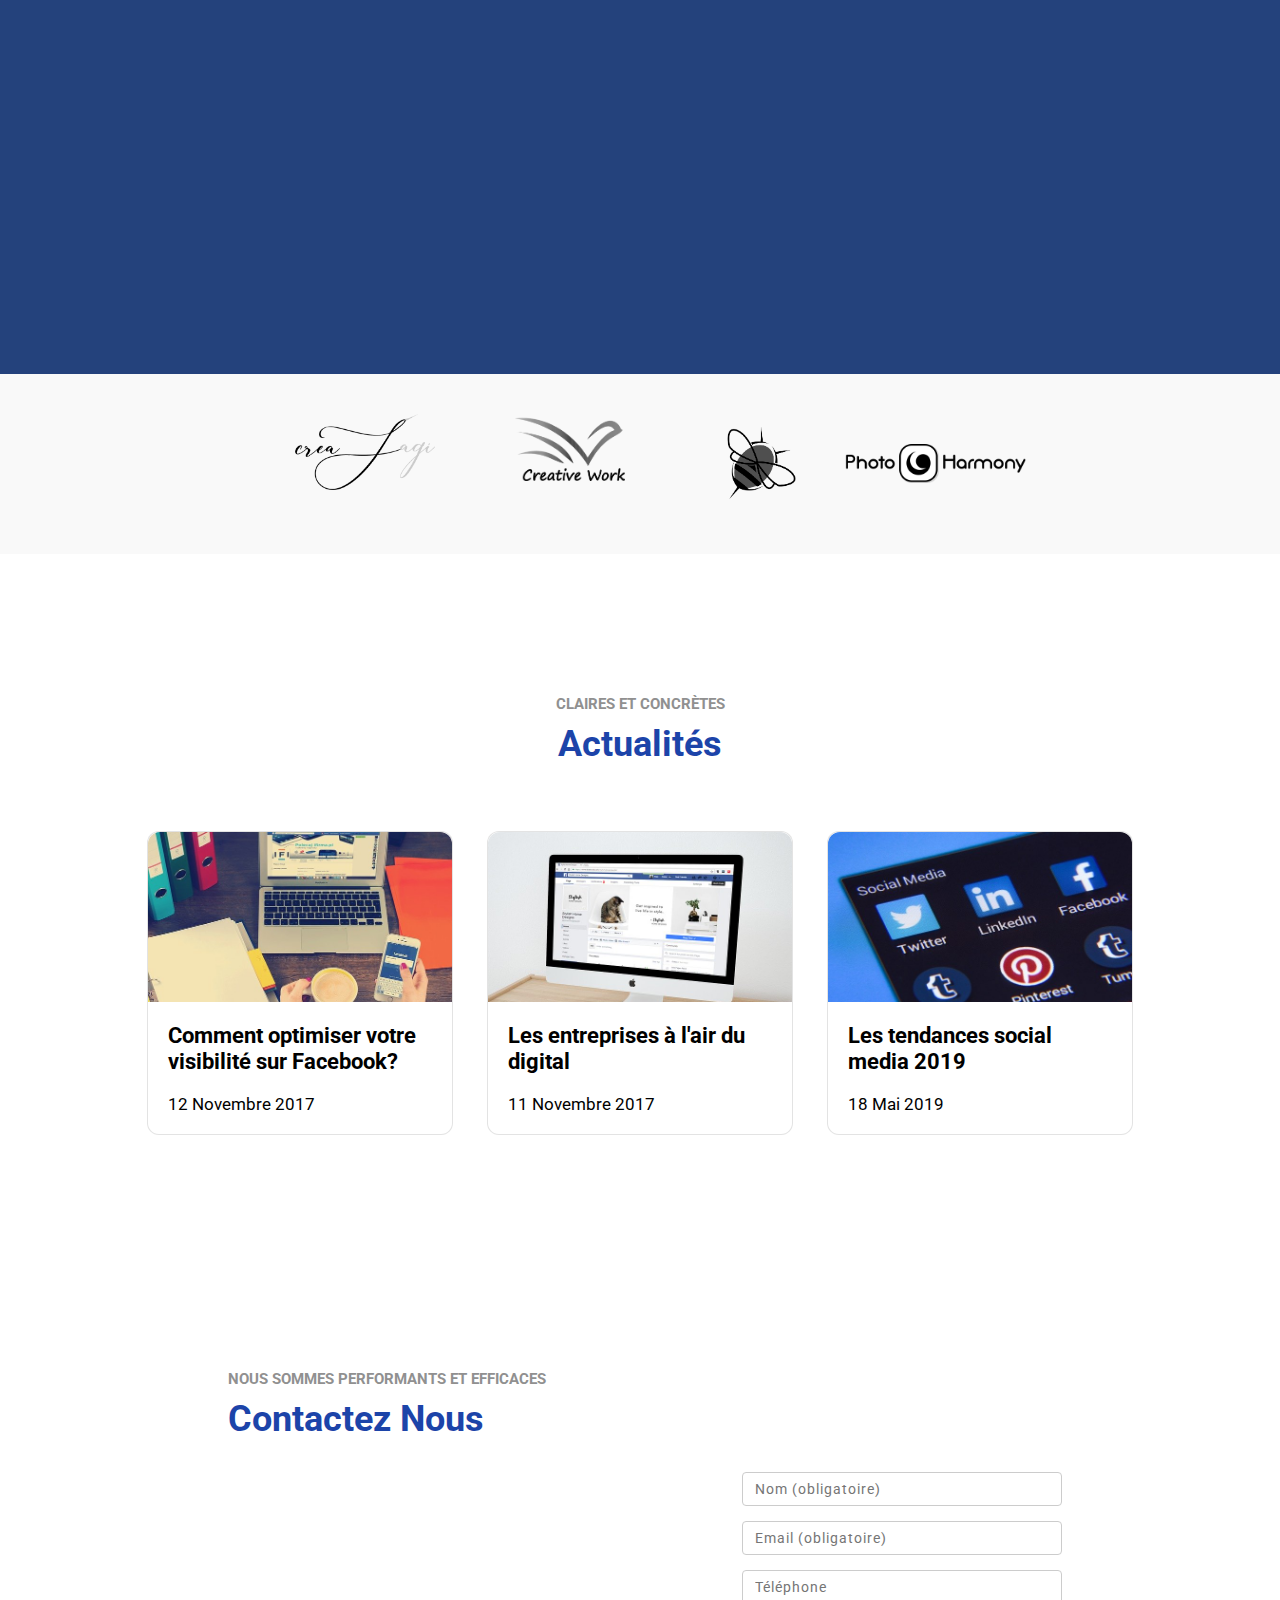
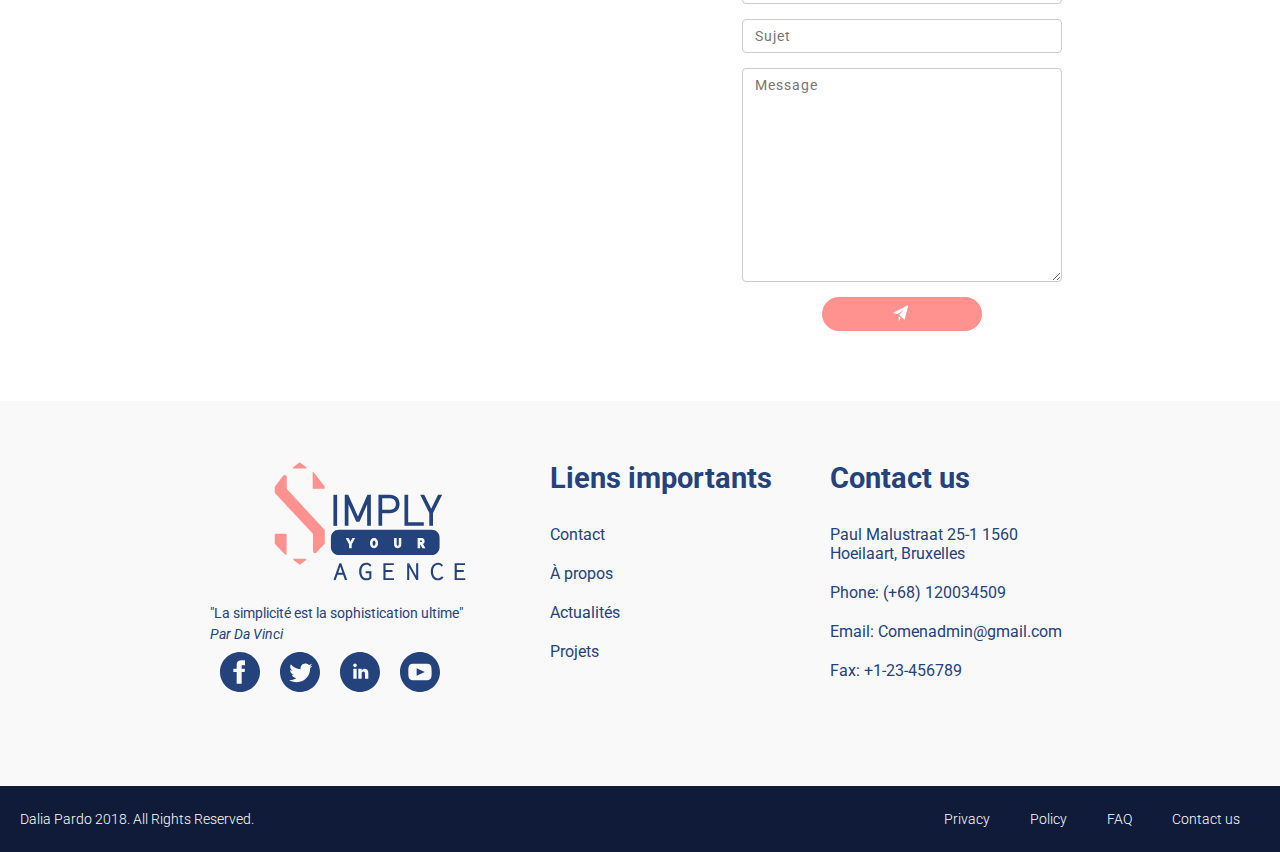
<file: symplyyouragence/index.html>
<!DOCTYPE html>
<html lang="fr">

<head>
    <meta charset="utf-8">
    <title> Simple Agency | agence de publicité | </title>

    <!--link-css-->
    <link rel="stylesheet" href="style.css" media="screen">
    <link rel="stylesheet" href="medias-query.css" media="screen">

    <!--responsive-->
    <meta name="viewport" content="width=device-width, initial-scale=1" />
    <meta name="viewport" content="width=device-width, initial-scale=1.0">
    <meta http-equiv="X-UA-Compatible" content="ie=edge">
    <!--fonts-->
    <link href="https://fonts.googleapis.com/css?family=Roboto:100,300,400,500,700,900&display=swap" rel="stylesheet">
    <!--favicon-->
    <link rel="apple-touch-icon" sizes="180x180" href="assets/images/favicon/apple-touch-icon.png">
    <link rel="icon" type="image/png" sizes="32x32" href="assets/images/favicon/favicon-32x32.png">
    <link rel="icon" type="image/png" sizes="16x16" href="assets/images/favicon/favicon-16x16.png">
    <link rel="manifest" href="assets/images/favicon/site.webmanifest">
    <link rel="mask-icon" href="assets/images/favicon/safari-pinned-tab.svg" color="#000000">
    <meta name="msapplication-TileColor" content="#da532c">
    <meta name="theme-color" content="#ffffff">



</head>

<body>
    <nav class="barnavigation">
        <div class="limit">
            <div class="contenaire__nav">
                <div>
                    <!-- <h1>When fun is a part of life</h1> -->
                   <a href="index.html" class="logo-link"> <img src="assets/images/svg/logo-B.svg" alt="pixel news" class="logo" /></a>
                </div>
                <div class="anim__icon-menu">
                    <img src="assets/images/svg/iconmonstr-menu-1.svg" alt="menu" class="menu-icon" />
                </div>
            </div>



            <div class="menu">
                <ul>
                    <li><a href="index.html">Accueil</a></li>
                    <li><a href="#apropos">À propos</a></li>
                    <li><a href="#projets">Projets</a></li>
                    <li><a href="#actu">Actualités</a></li>
                    <li><a href="#contacteznous">Contact</a></li>
                    <li><form id="content">
                        <input type="text" name="input" class="input" id="search-input">
                        <button type="reset" class="search" id="search-btn"></button>
                    </form></li>

                </ul>
            </div>

        </div>
    </nav>
    <header id="up" class="headertop">
        <div id="slider">
            <input checked="" type="radio" name="slider" id="slide1">
            <input type="radio" name="slider" id="slide2">
            <input type="radio" name="slider" id="slide3">
            <input type="radio" name="slider" id="slide4">
            <input type="radio" name="slider" id="slide5">

            <div id="slides">
                <div id="overflow">
                    <div class="inner">
                        <div class="slide slide_1">
                            <div class="slide-content">
                                <h3>Nous créons ensemble, votre futur.</h3>
                                <p>Grâce à une stratégie que nous concevons personnellement pour vous, nous vous offrons clarté et logique pour du succès garanti.</p>
                                <a href="#contacteznous" class="btn-contact">Contactez-nous</a>
                            </div>
                        </div>
                        <div class="slide slide_2">
                            <div class="slide-content">
                                <h3>Une équipe solidaire, qui bosse dure!</h3>
                                <p>On est une team solidaire, qui bosse dure afin que vos projets se concrétisent</p>
                                <a href="#apropos" class="btn-contact">Plus d'infos</a>
                            </div>
                        </div>
                        <div class="slide slide_3">
                            <div class="slide-content">
                                <h3>Qu'est-ce qu'on fait pour le moment?</h3>
                                <p>Jetez un coup d'oeil au projets qu'on bosse actuellement</p>
                                <a href="#projets" class="btn-contact">Voir nos projets</a>
                            </div>
                        </div>
                        <div class="slide slide_4">
                            <div class="slide-content">
                                <h3>Tenez vous au fil de l'actu</h3>
                                <p>Nos articles pertinant vous permetent de vous améliorer et élargir vos connaissances</p>
                                <a href="#actu" class="btn-contact">Voir nos articles</a>
                            </div>
                        </div>
                        <div class="slide slide_5">
                            <div class="slide-content">
                                <h3>Quel CMS choisir pour votre E-commerce en 2019</h3>
                                <p>La création d’un site E-commerce nécessite un plan d’action et une connaissance des besoins digitaux de votre entreprise ...</p>
                                <a href="#actu" class="btn-contact">Voir nos articles</a>
                            </div>
                        </div>
                    </div>
                </div>
            </div>

            <div id="controls">
                <label for="slide1"></label>
                <label for="slide2"></label>
                <label for="slide3"></label>
                <label for="slide4"></label>
                <label for="slide5"></label>
            </div>

            <div id="bullets">
                <label for="slide1"></label>
                <label for="slide2"></label>
                <label for="slide3"></label>
                <label for="slide4"></label>
                <label for="slide5"></label>
            </div>
        </div>
    </header>
    <div class="section-up">

        <a href="#up" class="up-page-link"></a>

    </div>

    <section class="qualities section--bgwhite section--color">
        <div class="section__container-qualities">
            <div class="title-center">
                <h3 class="title2">créatif  et ingénieux</h3>
                <h2 class="title">Nos qualités</h2>
            </div>

            <ol class="qualities-list">
                <li class="qualities-list__el link-color--black">

                    <h4 class="icon-market">Marketing de contenu</h4>
                    <p>D'après la fameuse expression «Le contenu est roi», nous sommes intransigeants sur le marketing de contenu, nous sommes convaincus qu'elle est essentielle pour chaque entreprise, grande ou petite.</p>
                    <a href="#" class="btn-lireplus">Lire plus </a>

                </li>
                <li class="qualities-list__el link-color--black">
                    <div>
                        <h4 class="icon-webdesign">(Web) Design</h4>
                        <p>La conception du site web est fondamentale, c'est la fenêtre de votre entreprise qui s'ouvre au monde. Nous vous offrons une conception Web solide afin d'atteindre vos objectifs.</p>
                        <a href="#" class="btn-lireplus">Lire plus </a>
                    </div>
                </li>
                <li class="qualities-list__el link-color--black">
                    <div>
                        <h4 class="icon-goal">Publicité en ligne</h4>
                        <p>Grâce à nous vous pourrez atteindre rapidement vos clients via différents canaux? Grâce à des canaux tels que Google Ads et Facebook, vous êtes visible par votre groupe cible en un rien de temps.</p>
                        <a href="#" class="btn-lireplus">Lire plus </a>
                    </div>
                </li>
                <li class="qualities-list__el link-color--black">
                    <div>
                        <h4 class="icon-gear">Support et maintenace</h4>
                        <p>Une fois votre site en ligne, notre équipe vous accompagne au quotidien pour répondre à vos questions sur son utilisation. Nous mettons à jour votre site web pour qu'il reflète l’image au quotidien de votre entreprise</p>
                        <a href="#" class="btn-lireplus">Lire plus </a>
                    </div>
                </li>
            </ol>
        </div>

    </section>

    <section class="aboutUs" id="apropos">
        <ul class="aboutUs-list">
            <li class="aboutUs-list__el picture-aboutUs ">
            </li>
            <li class="aboutUs-list__el">
                <div class="section__container-aboutUs aboutUs-text">
                    <h3 class="title2 fontcolor-white">Visibilité et fiabilité</h3>
                    <h2 class="title title--white">Agence Web et communication digitale</h2>

                    <p>On est une agence spécialisée dans le développement de solution web et dans l’élaboration destratégie de communication digitale complète. Nous réfléchissons, travaillons, mettons en œuvre et optimisons. Nous le faisons pour plus de 50 entreprises aux Pays-Bas, en Belgique, en Allemagne et en Espagne.</p>

                </div>
            </li>

        </ul>
    </section>

    <section id="projets" class="portfolio section--bgwhite section--color">
        <div class="section__container-boX">
            <div class="title-center">
                <h3 class="title2">Hier et aujourd’hui</h3>
                <h2 class="title">Nos projets</h2>
            </div>
            <ul class="boX-list list-style-none link-color--black">
                <li class="boX-list__el ">
                        <ul class="list-style-none ">
                            <li class="picture-boX picture-1"></li>
                            <li class="boX-text boX-text__container">
                                <h4 class="title3">Macarons &Co</h4>
                                <p>Magasin de macarons située à Bruxelles</p>
                                <a href="#">Voir le projet</a>
                            </li>
                        </ul>
                    </li>
               <li class="boX-list__el ">
                    <ul class="list-style-none ">
                        <li class="picture-boX picture-2"></li>
                        <li class="boX-text boX-text__container">
                            <h4 class="title3">Pro-tuning</h4>
                            <p>Tuning et rénovation des voitures, située à Liège.</p>
                            <a href="#">Voir le projet</a>
                        </li>
                    </ul>
                </li>
               <li class="boX-list__el ">
                    <ul class="list-style-none ">
                        <li class="picture-boX picture-3"></li>
                        <li class="boX-text boX-text__container">
                            <h4 class="title3">Travel Luxmer</h4>
                            <p>Agence de voyages de croisières, située au Luxembourg.</p>
                            <a href="#">Voir le projet</a>
                        </li>
                    </ul>
                </li>
            </ul>
        </div>

    </section>

    <div class="parallax__section picture-parallax-1 parallax-scroll">

        <div class="picture-parallax1 section__parallax"></div>

    </div>

    <section class="clients section--bgwhite section--color">
        <div class="section__container-clients">
            <div class="title-center">
                <h3 class="title2">Performants et efficaces</h3>
                <h2 class="title">Nos services</h2>
            </div>
            <ul class="clients-list list-style-none link-color--black">
                <li class="clients-list__el">
                    <div>
                        <a href="#" class="link-clients-list__text">
                            <div class="clients-list__text">
                                <h4>Feed marketing</h4>
                            </div>
                        </a>



                    </div>
                </li>
                <li class="clients-list__el">
                    <div>
                        <a href="#" class="link-clients-list__text">
                            <div class="clients-list__text">
                                <h4>Web Development</h4>
                            </div>
                        </a>



                    </div>
                </li>
                <li class="clients-list__el">
                    <div>
                        <a href="#" class="link-clients-list__text">
                            <div class="clients-list__text">
                                <h4>Social media</h4>
                            </div>
                        </a>



                    </div>
                </li>

                <li class="clients-list__el">
                    <div>
                        <a href="#" class="link-clients-list__text">
                            <div class="clients-list__text">
                                <h4>Content Marketing</h4>
                            </div>
                        </a>

                    </div>
                </li>
                <li class="clients-list__el">
                    <div>
                        <a href="#" class="link-clients-list__text">
                            <div class="clients-list__text">
                                <h4>Design</h4>
                            </div>
                        </a>


                    </div>
                </li>

                <li class="clients-list__el">
                    <div>
                        <a href="#" class="link-clients-list__text">
                            <div class="clients-list__text">
                                <h4>Publicité en ligne</h4>
                            </div>
                        </a>



                    </div>
                </li>
                <li class="clients-list__el">
                    <div>
                        <a href="#" class="link-clients-list__text">
                            <div class="clients-list__text">
                                <h4>Data Analytics</h4>
                            </div>
                        </a>



                    </div>
                </li>
                <li class="clients-list__el">
                    <div>
                        <a href="#" class="link-clients-list__text">
                            <div class="clients-list__text">
                                <h4>Support & maintenace</h4>
                            </div>
                        </a>



                    </div>
                </li>

            </ul>

        </div>
    </section>
    <div class="parallax__section parallax-scroll picture-parallax-2">

        <div class="picture-parallax1 section__parallax"></div>

    </div>
    <div class="labels__section section--bggrey">
        <ul class="labels list-style-none">
            <li class="labels-picture-1"></li>
            <li class="labels-picture-2"></li>
            <li class="labels-picture-3"></li>
            <li class="labels-picture-4"></li>
        </ul>
    </div>
    <section id="actu" class="news section--bgwhite section--color">
        <div class="section__container-boX">
            <div class="title-center">
                <h3 class="title2">Claires et concrètes</h3>
                <h2 class="title">Actualités</h2>
            </div>
            <ul class="boX-list list-style-none link-color--black">
               <li class="boX-list__el ">
                <a href="#" class="news__el">
                    <ul class="list-style-none ">
                        <li class="picture-boX news-picture-1"></li>
                        <li class="boX-text boX-text__container">
                            <h4 class="title3">Comment optimiser votre visibilité sur Facebook?</h4>
                            <p>12 Novembre 2017</p>
                         
                        </li>
                    </ul>
                </a>
                </li>
                <li class="boX-list__el ">
                    <a href="#" class="news__el">
                    <ul class="list-style-none">
                        <li class="picture-boX news-picture-2"></li>
                        <li class="boX-text boX-text__container">
                            <h4 class="title3">Les entreprises à l'air du digital</h4>
                            <p>11 Novembre 2017</p>
                         
                        </li>
                    </ul>
                </a>
                </li>
                <li class="boX-list__el ">
                    <a href="#" class="news__el">
                    <ul class="list-style-none ">
                        <li class="picture-boX news-picture-3"></li>
                        <li class="boX-text boX-text__container">
                            <h4 class="title3">Les tendances social media 2019</h4>
                            <p>18 Mai 2019</p>
                          
                        </li>
                    </ul>
                    </a>
                </li>
            </ul>
        </div>

    </section>

    <section id="contacteznous" class="section--bgwhite section--color">
        <div class="contact section__container-contact">
            <div class="text-disposition">
                <h3 class="title2 title-center">Nous sommes performants et efficaces</h3>
                <h2 class="title title-center">Contactez Nous</h2>

                <div class="map">
                    <iframe src="https://www.google.com/maps/embed?pb=!1m18!1m12!1m3!1d15098.38031565157!2d4.34567535629866!3d50.84524355331722!2m3!1f0!2f0!3f0!3m2!1i1024!2i768!4f13.1!3m3!1m2!1s0x47c3c48149a75883%3A0x33668b0b929c7a3d!2sPalais%20de%20Bruxelles!5e0!3m2!1sfr!2sus!4v1578312389818!5m2!1sfr!2sus" width="600" height="450" style="border:0;" allowfullscreen=""></iframe>
                </div>


            </div>
            
            <div class="contact__contenaire">
                

                <form class="form-horizontal"  method="post" action="contact.php">
                    <div class="form-group">
                        <div class="col-sm-12">
                            <input type="text" class="form-control" id="name" placeholder="Nom (obligatoire)"
                                name="name" value="">
                        </div>
                    </div>

                    <div class="form-group">
                        <div class="col-sm-12">
                            <input type="email" class="form-control" id="email" placeholder="Email (obligatoire)"
                                name="email" value="">
                        </div>
                    </div>

                    <div class="form-group">
                        <div class="col-sm-12">
                            <input type="tel" class="form-control" id="phone" placeholder="Téléphone" name="phone"
                                value="" pattern="[0-9]{3}-[0-9]{3}-[0-9]{4}" required>
                        </div>
                    </div>

                    <div class="form-group">
                        <div class="col-sm-12">
                            <input type="text" class="form-control" id="subjet" placeholder="Sujet" name="your-subject"
                                value="">
                        </div>
                    </div>
                    <textarea class="form-control" rows="10" placeholder="Message" name="message"></textarea>


                    <button class="btn btn-primary send-button" id="submit" type="submit" value="SEND">
                        <span class="button">
                            <i class="fa fa-paper-plane"></i><span class="send-text">Envoyer</span>
                        </span>
                    </button>
                </form>

            </div>
        </div>

    </section>
    <footer>
        <div class="section--bggrey footer">
            <div class="logo-links-section">
                <div class="logo-section">
                    <img src="assets/images/svg/logo-B.svg" alt="" class="logo">
                    <small>"La simplicité est la sophistication ultime" </small>
                    <p class="name">Par Da Vinci</p>
                </div>
                <div class="links-section">
                    <a href="https://twitter.com" title="Nous suivre sur Twitter" target="_blank"><img
                            src="assets/images/svg/iconmonstr-facebook-4.svg" alt="twitter" class="img" /></a>
                    <a href="https://twitter.com" title="Nous suivre sur Twitter" target="_blank"><img
                            src="assets/images/svg/iconmonstr-twitter-4.svg" alt="twitter" class="img" /></a>
                    <a href="https://twitter.com" title="Nous suivre sur Twitter" target="_blank"><img
                            src="assets/images/svg/iconmonstr-linkedin-4.svg" alt="twitter" class="img" /></a>
                    <a href="https://twitter.com" title="Nous suivre sur Twitter" target="_blank"><img
                            src="assets/images/svg/iconmonstr-youtube-9.svg" alt="twitter" class="img" /></a>
                </div>
            </div>
            <div class="importantLinks-section">
                <h5>Liens importants</h5>
                <a href="#contacteznous">Contact</a>
                <a href="#apropos" >À propos</a>
                <a href="#actu" >Actualités</a>
                <a href="#actu" >Projets</a>
            </div>

            <div class="contactus-section">
                <h5>Contact us</h5>
                <a>Paul Malustraat 25-1 1560 Hoeilaart, Bruxelles</a>
                <a>Phone: (+68) 120034509</a>
                <a>Email: Comenadmin@gmail.com</a>
                <a>Fax: +1-23-456789</a>
            </div>
        </div>
        <div class="footer__section--credit">
            <div>
                <p>Dalia Pardo 2018. All Rights Reserved.</p>
            </div>
            <div class="links-credit">
                <a href="#">Privacy</a>
                <a href="#">Policy</a>
                <a href="#">FAQ</a>
                <a href="#">Contact us</a>
            </div>

        </div>



    </footer>


    <script src="script.js"></script>
    <script src="script-search.js"></script>

</body>

</html>
</file>
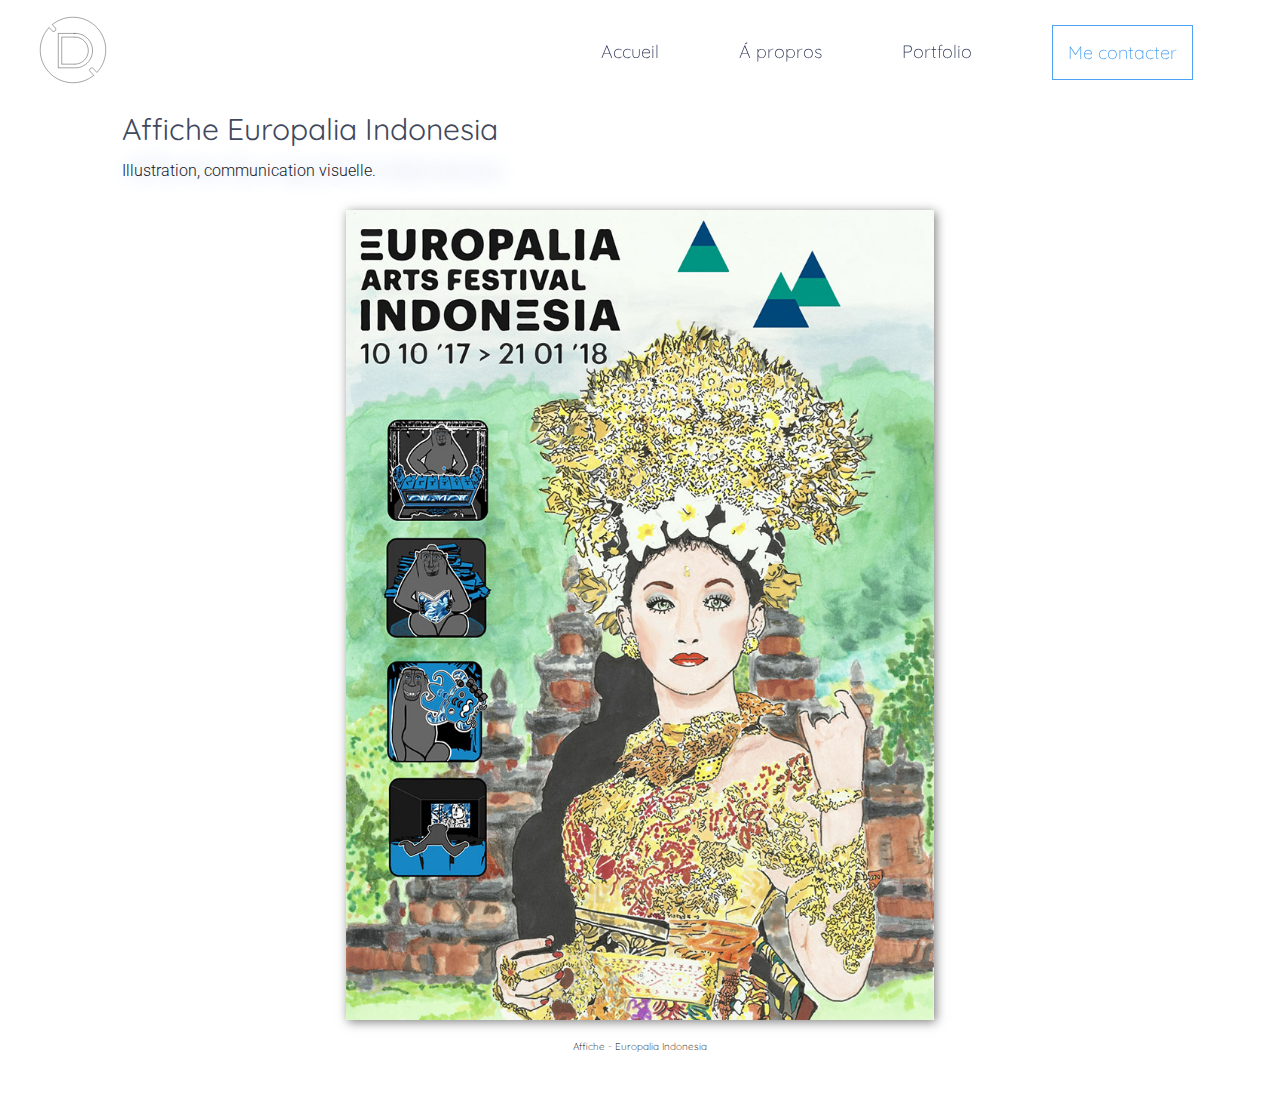
<file: affiche-indonesia.html>
<!DOCTYPE html>
<html lang="fr">

<head>
    <meta charset="utf-8">
    <title>Dalia Pardo | v-card | Affiche Indonesia</title>

    <!--link-css-->
    <link rel="stylesheet" href="styles.css" media="screen">
    <link rel="stylesheet" href="media-query.css" media="screen">
    <!--responsive-->
    <meta name="viewport" content="width=device-width, initial-scale=1" />
    <!--fonts-->
    <link href="https://fonts.googleapis.com/css?family=Quicksand:300,400,500,600,700&display=swap" rel="stylesheet">
    <link href="https://fonts.googleapis.com/css?family=Roboto:300,400,700,900&display=swap" rel="stylesheet">

    <link rel="stylesheet" href="https://cdnjs.cloudflare.com/ajax/libs/font-awesome/5.14.0/css/all.min.css">
    <!--favicon-->
    <link rel="apple-touch-icon-precomposed" sizes="57x57" href="assets/images/favicon/apple-touch-icon-57x57.png" />
    <link rel="apple-touch-icon-precomposed" sizes="114x114" href="assets/images/favicon/apple-touch-icon-114x114.png" />
    <link rel="apple-touch-icon-precomposed" sizes="72x72" href="assets/images/favicon/apple-touch-icon-72x72.png" />
    <link rel="apple-touch-icon-precomposed" sizes="144x144" href="assets/images/favicon/apple-touch-icon-144x144.png" />
    <link rel="apple-touch-icon-precomposed" sizes="60x60" href="assets/images/favicon/apple-touch-icon-60x60.png" />
    <link rel="apple-touch-icon-precomposed" sizes="120x120" href="assets/images/favicon/apple-touch-icon-120x120.png" />
    <link rel="apple-touch-icon-precomposed" sizes="76x76" href="assets/images/favicon/apple-touch-icon-76x76.png" />
    <link rel="apple-touch-icon-precomposed" sizes="152x152" href="assets/images/favicon/apple-touch-icon-152x152.png" />
    <link rel="icon" type="image/png" href="assets/images/favicon/favicon-196x196.png" sizes="196x196" />
    <link rel="icon" type="image/png" href="assets/images/favicon/favicon-96x96.png" sizes="96x96" />
    <link rel="icon" type="image/png" href="assets/images/favicon/favicon-32x32.png" sizes="32x32" />
    <link rel="icon" type="image/png" href="assets/images/favicon/favicon-16x16.png" sizes="16x16" />
    <link rel="icon" type="image/png" href="assets/images/favicon/favicon-128.png" sizes="128x128" />
    <meta name="application-name" content="&nbsp;"/>
    <meta name="msapplication-TileColor" content="#FFFFFF" />
    <meta name="msapplication-TileImage" content="mstile-144x144.png" />
    <meta name="msapplication-square70x70logo" content="mstile-70x70.png" />
    <meta name="msapplication-square150x150logo" content="mstile-150x150.png" />
    <meta name="msapplication-wide310x150logo" content="mstile-310x150.png" />
    <meta name="msapplication-square310x310logo" content="mstile-310x310.png" />







</head>

<body>

    <nav class="contenaire_nav">
        <div>
            <a href="index.html"> <img src="assets/images/svg/dalia-logo.svg" alt="Logo de Dalia" class="logo" /></a>
        </div>
        <div class="trigger">
            <ul>
                <li class="ligne1">1</li>
                <li class="ligne2">2</li>
            </ul>

        </div>
        <div class="menu--close">
            <ul class="menu-center">
                <li><a class="link-close" href="index.html">Accueil</a></li>
                <li><a class="link-close" href="index.html#apropos">Á propros</a></li>
                <li><a class="link-close" href="index.html#portfolio">Portfolio</a></li>
                <li><a class="link-close" href="index.html#contactez-moi">Me contacter</a></li>

            </ul>
        </div>
       
    </nav>

   

    <div class="video__description">

        <div class="video__description-text affiche-text">
            <h2>Affiche Europalia Indonesia</h2>

            <p>Illustration, communication visuelle.</p>
        </div>

        

        <div class="video__imagecontent">
            <img src="assets/images/jpg/affiche.jpg" alt="turnaround" />
            <span>Affiche - Europalia Indonesia</span>

          
        </div>



    </div>










    <script src="script.js"></script>


</body>



</html>
</file>
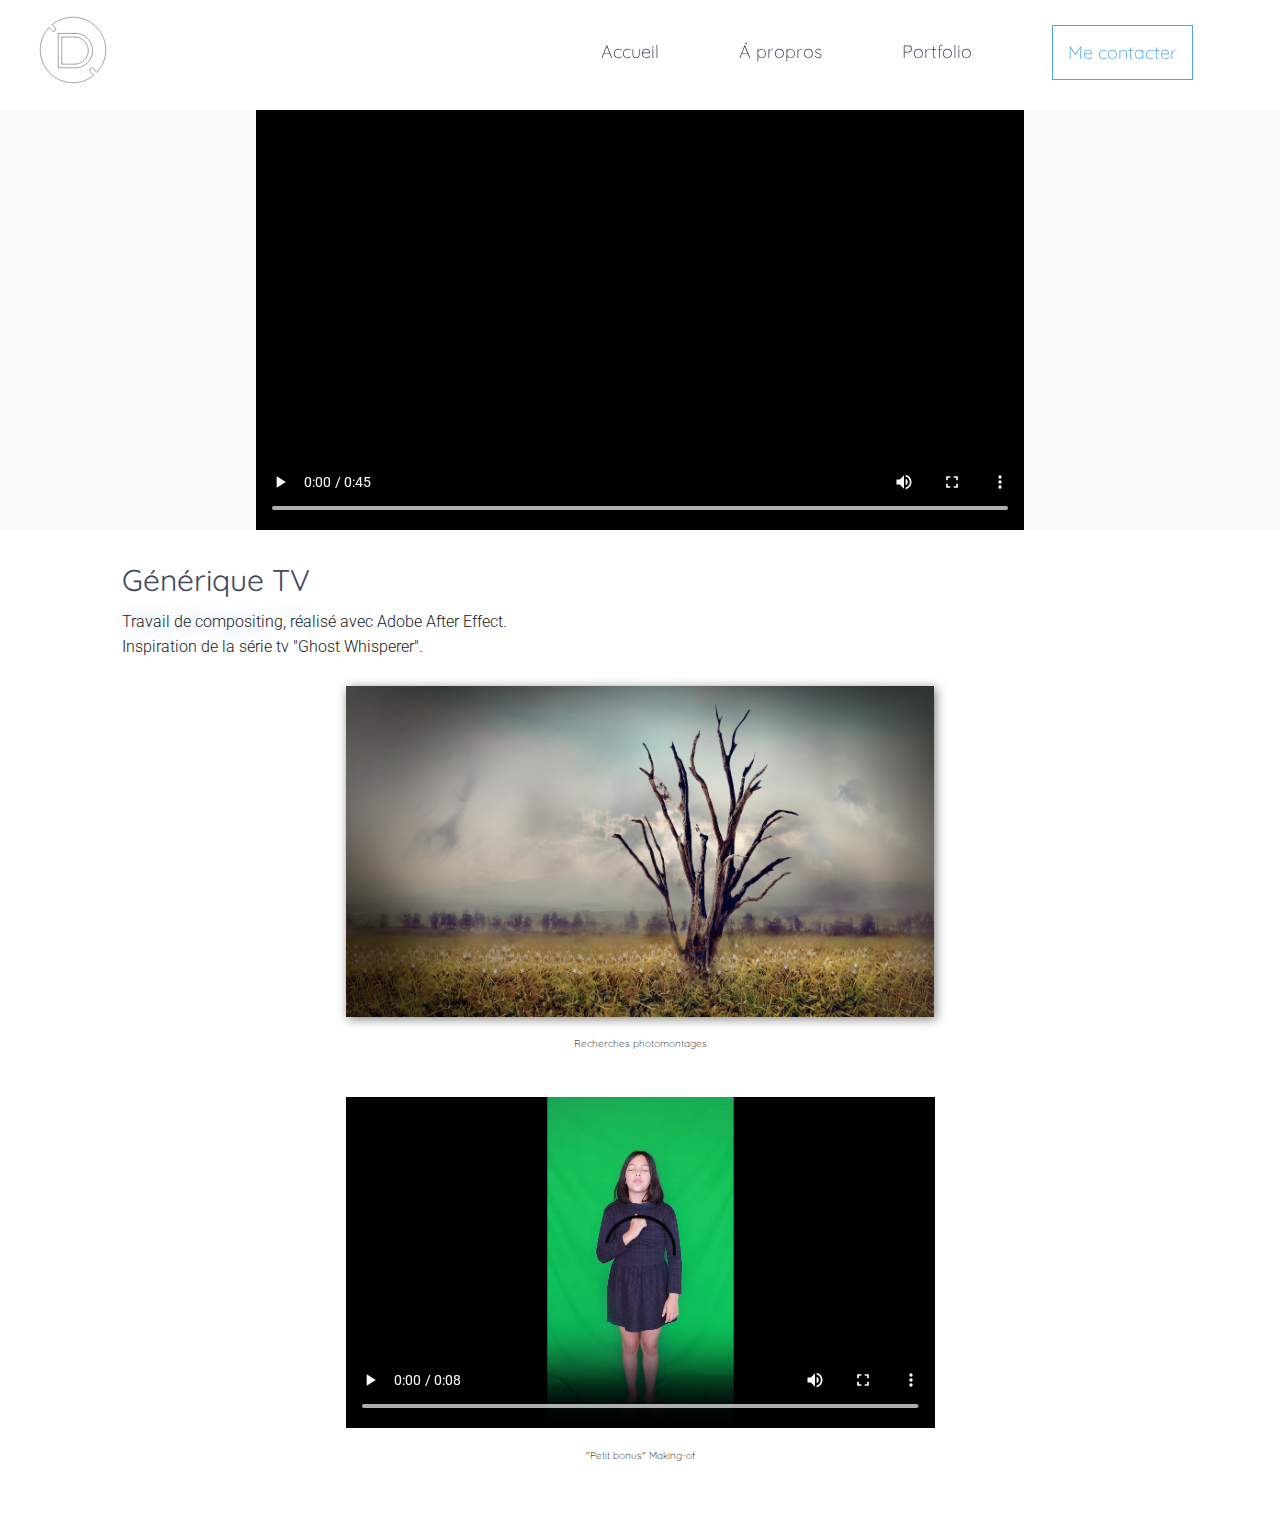
<file: generique-tv.html>
<!DOCTYPE html>
<html lang="fr">

<head>
    <meta charset="utf-8">
    <title>Dalia Pardo | v-card | Generique-tv</title>

    <!--link-css-->
    <link rel="stylesheet" href="styles.css" media="screen">
    <link rel="stylesheet" href="media-query.css" media="screen">
    <!--responsive-->
    <meta name="viewport" content="width=device-width, initial-scale=1" />
    <!--fonts-->
    <link href="https://fonts.googleapis.com/css?family=Quicksand:300,400,500,600,700&display=swap" rel="stylesheet">
    <link href="https://fonts.googleapis.com/css?family=Roboto:300,400,700,900&display=swap" rel="stylesheet">

    <link rel="stylesheet" href="https://cdnjs.cloudflare.com/ajax/libs/font-awesome/5.14.0/css/all.min.css">
    <!--favicon-->
    <link rel="apple-touch-icon-precomposed" sizes="57x57" href="assets/images/favicon/apple-touch-icon-57x57.png" />
    <link rel="apple-touch-icon-precomposed" sizes="114x114" href="assets/images/favicon/apple-touch-icon-114x114.png" />
    <link rel="apple-touch-icon-precomposed" sizes="72x72" href="assets/images/favicon/apple-touch-icon-72x72.png" />
    <link rel="apple-touch-icon-precomposed" sizes="144x144" href="assets/images/favicon/apple-touch-icon-144x144.png" />
    <link rel="apple-touch-icon-precomposed" sizes="60x60" href="assets/images/favicon/apple-touch-icon-60x60.png" />
    <link rel="apple-touch-icon-precomposed" sizes="120x120" href="assets/images/favicon/apple-touch-icon-120x120.png" />
    <link rel="apple-touch-icon-precomposed" sizes="76x76" href="assets/images/favicon/apple-touch-icon-76x76.png" />
    <link rel="apple-touch-icon-precomposed" sizes="152x152" href="assets/images/favicon/apple-touch-icon-152x152.png" />
    <link rel="icon" type="image/png" href="assets/images/favicon/favicon-196x196.png" sizes="196x196" />
    <link rel="icon" type="image/png" href="assets/images/favicon/favicon-96x96.png" sizes="96x96" />
    <link rel="icon" type="image/png" href="assets/images/favicon/favicon-32x32.png" sizes="32x32" />
    <link rel="icon" type="image/png" href="assets/images/favicon/favicon-16x16.png" sizes="16x16" />
    <link rel="icon" type="image/png" href="assets/images/favicon/favicon-128.png" sizes="128x128" />
    <meta name="application-name" content="&nbsp;"/>
    <meta name="msapplication-TileColor" content="#FFFFFF" />
    <meta name="msapplication-TileImage" content="mstile-144x144.png" />
    <meta name="msapplication-square70x70logo" content="mstile-70x70.png" />
    <meta name="msapplication-square150x150logo" content="mstile-150x150.png" />
    <meta name="msapplication-wide310x150logo" content="mstile-310x150.png" />
    <meta name="msapplication-square310x310logo" content="mstile-310x310.png" />







</head>

<body>

    <nav class="contenaire_nav">
        <div>
            <a href="index.html"> <img src="assets/images/svg/dalia-logo.svg" alt="Logo de Dalia" class="logo" /></a>
        </div>
        <div class="trigger">
            <ul>
                <li class="ligne1">1</li>
                <li class="ligne2">2</li>
            </ul>

        </div>
        <div class="menu--close">
            <ul class="menu-center">
                <li><a class="link-close" href="index.html">Accueil</a></li>
                <li><a class="link-close" href="index.html#apropos">Á propros</a></li>
                <li><a class="link-close" href="index.html#portfolio">Portfolio</a></li>
                <li><a class="link-close" href="index.html#contactez-moi">Me contacter</a></li>

            </ul>
        </div>
       
    </nav>

    <div class="contenaire__video">

        <video class="videogecki" controls>

            <source src="assets/vidéos/PardoDalia-compositing20-21.mp4" type="video/MP4">
        
            
        </video>

    </div>

    <div class="video__description">

        <div class="video__description-text">
            <h2>Générique TV</h2>

            <p>Travail de compositing, réalisé avec Adobe After Effect.</p>
            <p>Inspiration de la série tv "Ghost Whisperer".</p>
        </div>

        

        <div class="video__imagecontent">
            <img src="assets/images/jpg/photomontage-2_1280x720.jpg" alt="turnaround" />
            <span>Recherches photomontages</span>

          
        </div>

        <div class="video__imagecontent">
            <video class="videogecki" controls>
                <source src="assets/vidéos/making-of.mp4" type="video/MP4">

            </video>
            <span>"Petit bonus" Making-of</span>

          
        </div>


     

    </div>











    <script src="script.js"></script>


</body>



</html>
</file>
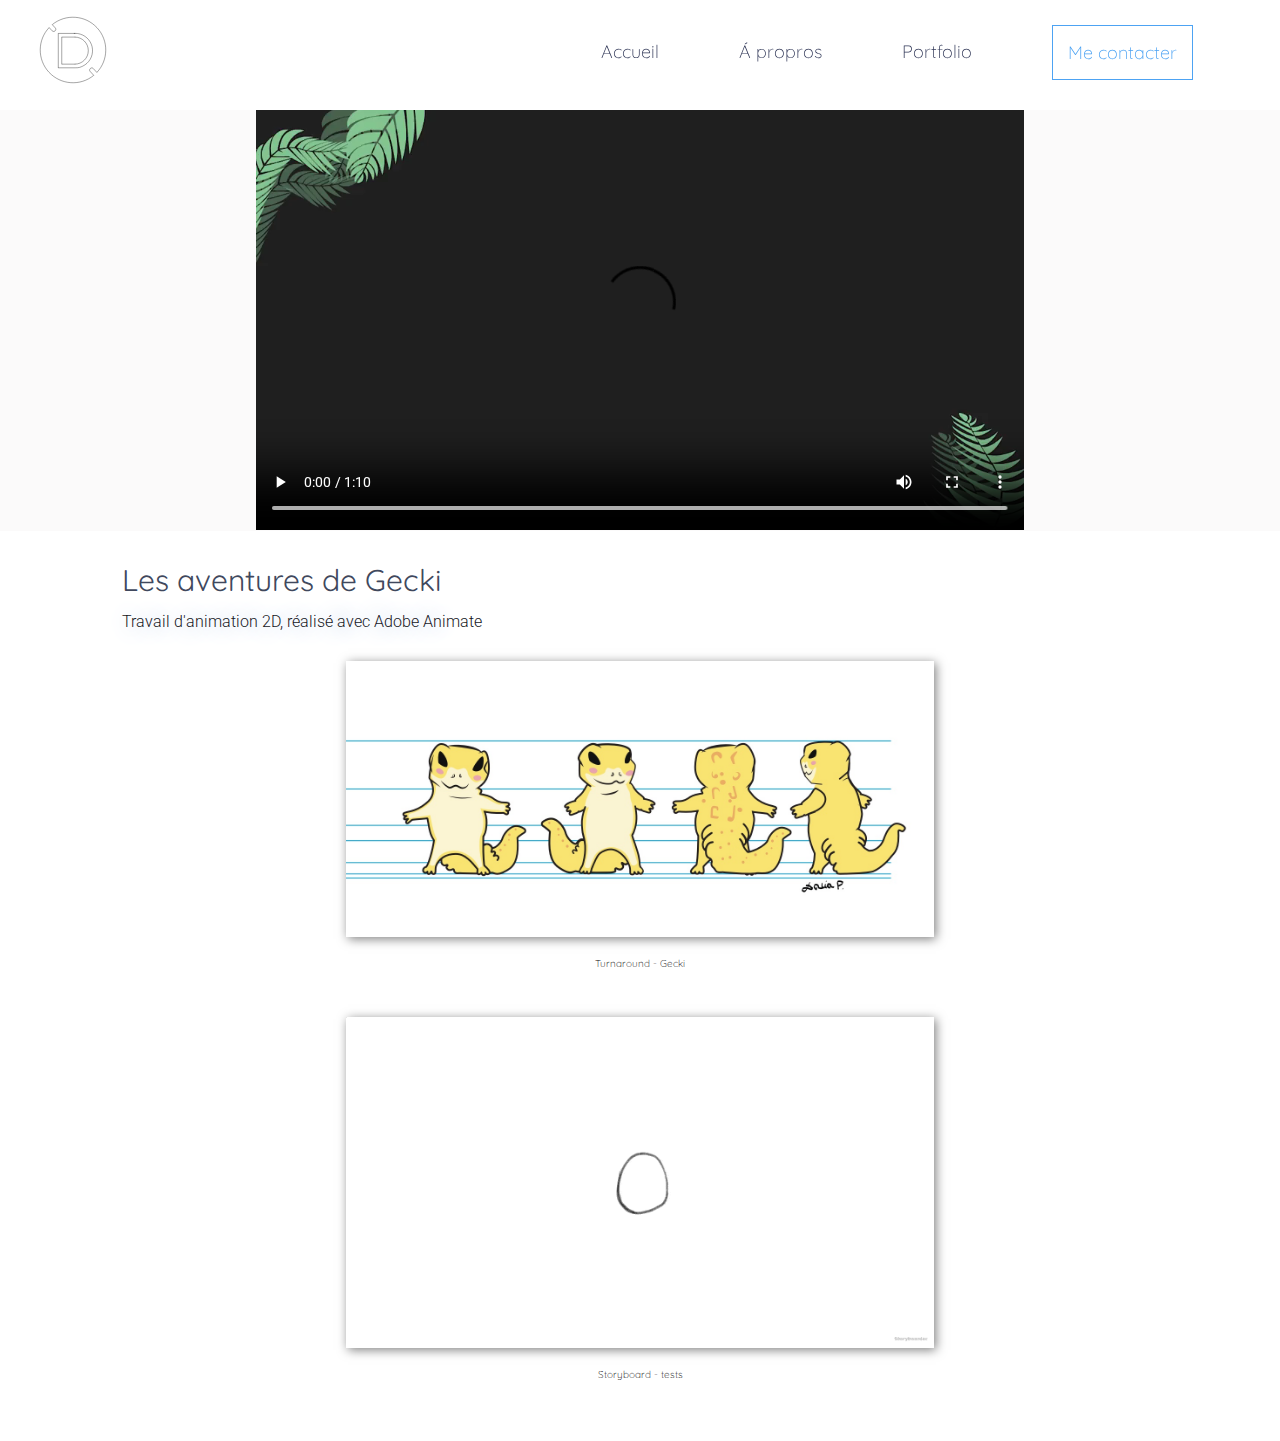
<file: les-aventures-de-gecki.html>
<!DOCTYPE html>
<html lang="fr">

<head>
    <meta charset="utf-8">
    <title>Dalia Pardo | v-card | Les avenutes de Gecki</title>

    <!--link-css-->
    <link rel="stylesheet" href="styles.css" media="screen">
    <link rel="stylesheet" href="media-query.css" media="screen">
    <!--responsive-->
    <meta name="viewport" content="width=device-width, initial-scale=1" />
    <!--fonts-->
    <link href="https://fonts.googleapis.com/css?family=Quicksand:300,400,500,600,700&display=swap" rel="stylesheet">
    <link href="https://fonts.googleapis.com/css?family=Roboto:300,400,700,900&display=swap" rel="stylesheet">

    <link rel="stylesheet" href="https://cdnjs.cloudflare.com/ajax/libs/font-awesome/5.14.0/css/all.min.css">
    <!--favicon-->
    <link rel="apple-touch-icon-precomposed" sizes="57x57" href="assets/images/favicon/apple-touch-icon-57x57.png" />
    <link rel="apple-touch-icon-precomposed" sizes="114x114" href="assets/images/favicon/apple-touch-icon-114x114.png" />
    <link rel="apple-touch-icon-precomposed" sizes="72x72" href="assets/images/favicon/apple-touch-icon-72x72.png" />
    <link rel="apple-touch-icon-precomposed" sizes="144x144" href="assets/images/favicon/apple-touch-icon-144x144.png" />
    <link rel="apple-touch-icon-precomposed" sizes="60x60" href="assets/images/favicon/apple-touch-icon-60x60.png" />
    <link rel="apple-touch-icon-precomposed" sizes="120x120" href="assets/images/favicon/apple-touch-icon-120x120.png" />
    <link rel="apple-touch-icon-precomposed" sizes="76x76" href="assets/images/favicon/apple-touch-icon-76x76.png" />
    <link rel="apple-touch-icon-precomposed" sizes="152x152" href="assets/images/favicon/apple-touch-icon-152x152.png" />
    <link rel="icon" type="image/png" href="assets/images/favicon/favicon-196x196.png" sizes="196x196" />
    <link rel="icon" type="image/png" href="assets/images/favicon/favicon-96x96.png" sizes="96x96" />
    <link rel="icon" type="image/png" href="assets/images/favicon/favicon-32x32.png" sizes="32x32" />
    <link rel="icon" type="image/png" href="assets/images/favicon/favicon-16x16.png" sizes="16x16" />
    <link rel="icon" type="image/png" href="assets/images/favicon/favicon-128.png" sizes="128x128" />
    <meta name="application-name" content="&nbsp;"/>
    <meta name="msapplication-TileColor" content="#FFFFFF" />
    <meta name="msapplication-TileImage" content="mstile-144x144.png" />
    <meta name="msapplication-square70x70logo" content="mstile-70x70.png" />
    <meta name="msapplication-square150x150logo" content="mstile-150x150.png" />
    <meta name="msapplication-wide310x150logo" content="mstile-310x150.png" />
    <meta name="msapplication-square310x310logo" content="mstile-310x310.png" />







</head>

<body>

    <nav class="contenaire_nav">
        <div>
            <a href="index.html"> <img src="assets/images/svg/dalia-logo.svg" alt="Logo de Dalia" class="logo" /></a>
        </div>
        <div class="trigger">
            <ul>
                <li class="ligne1">1</li>
                <li class="ligne2">2</li>
            </ul>

        </div>
        <div class="menu--close">
            <ul class="menu-center">
                <li><a class="link-close" href="index.html">Accueil</a></li>
                <li><a class="link-close" href="index.html#apropos">Á propros</a></li>
                <li><a class="link-close" href="index.html#portfolio">Portfolio</a></li>
                <li><a class="link-close" href="index.html#contactez-moi">Me contacter</a></li>

            </ul>
        </div>
       
    </nav>

    <div class="contenaire__video">

        <video class="videogecki" controls>

            <source src="assets/vidéos/Les_aventures de gecki_Dalia_Pardo_1.mp4" type="video/MP4">
        
        </video>

    </div>

    <div class="video__description">

        <div class="video__description-text">
            <h2>Les aventures de Gecki</h2>

            <p>Travail d'animation 2D, réalisé avec Adobe Animate</p>
        </div>

        

        <div class="video__imagecontent">
            <img src="assets/images/jpg/turnaround_gecki_LI (2).jpg" alt="turnaround" />
            <span>Turnaround - Gecki</span>

          
        </div>


        <div class="video__imagecontent">
            <img src="assets/images/gif/Storyboard_Gecki Exported_2020-12-17_10.35.25.gif" alt="storyboard_1" />
            <span>Storyboard - tests</span>

          
        </div>

    </div>











    <script src="script.js"></script>


</body>



</html>
</file>
<file: styles.css>
* {
    margin: 0;
    padding: 0;
}

*,
*::before,
*::after {
    box-sizing: inherit;
}

html {
    box-sizing: border-box;
    font-size: 62.5%;


}

body {
    background: white;
    font-family: 'Quicksand', sans-serif;
    font-weight: 300;
}

a {
    text-decoration: none;
}

h1 {
    color: #40485d;
}

h2 {

    color: #40485d;
}

p,
h3 {
    color: #16171d;
}

h1 {
    font-weight: lighter;
    font-size: 6rem;
    text-transform: uppercase;
    width: 250px;
}

h2 {
    margin: auto;
    text-transform: uppercase;
    font-weight: 400;
    font-size: 4rem;
    text-shadow: 3px 40px 20px #c2d2e9;
    text-align: left;

}

h5 {
    font-weight: 500;
}

p {
    font-weight: 300;
    font-size: 1.6rem;
    line-height: 1.57;
    font-family: 'Roboto', sans-serif;
}


/*TITRES*/
.titre-centre {
    margin: 0 10px;
}

.titre2 {
    line-height: 35px;
    font-size: 1.5rem;
    text-transform: uppercase;
    font-weight: bold;
}

.bold {
    font-weight: bold;
}


.petit-titre,
.info-titre {
    margin: 0 7px 0 0px;
    color: #303757a3;
}

.petit-titre {
    font-size: 2rem;
    font-weight: bolder;
    color: #C0D1E6;
    margin-top: 12px;
    text-transform: capitalize;
}

.info-titre {
    font-size: 2rem;
    font-weight: 600;
    font-family: 'Quicksand', sans-serif;
    text-transform: uppercase;
    line-height: 32px;


}


/*NAVIGATION*/
.logo {
    display: inline-block;
    margin-left: 2vh;
    height: 100px;
    width: 70px;
    position: absolute;
    margin: 0 auto;
    left: 3%;
    top: 0pc;
}

.contenaire_nav {
    display: flex;
    display: -ms-flexbox;
    display: -webkit-flex;
    margin: 0 auto;
    justify-content: space-between;
    font-size: 4rem;
    position: fixed;
    width: 100%;
    height: 110px;
    background-color: white;
    z-index: 1;
    top: 0;
    align-items: center;
    -ms-align-items: center;
}

.menu--close {
    position: fixed;
    transform: translateX(-100%);
    right: -100%;
    background: rgb(0 0 0 / 99%);
    z-index: 12;
    opacity: 0;
    /* transition: transform.3s ease-out, opacity .6s ease-in-out; */
    will-change: transform, opacity;
}

.menu--close:before {
    content: "";
    position: fixed;
    height: 100%;
    width: 100%;
    z-index: -1;
    -webkit-background-size: cover;
    -moz-background-size: cover;
    -o-background-size: cover;
    background-size: cover;
    opacity: 0.5;
}

div .menu--close ul li a {
    margin-top: 90px;
    text-decoration: none;
    font-size: 2rem;
}

div .menu--close ul li {
    list-style: none;
}

.menu--open {

    opacity: 1;
    width: 100%;
    height: 100%;
    left: 100%;
    transition: all .3s;
    top: 0vh;
}

a {
    color: #FFF;
    display: block;
    font-size: 1.8rem;
}

.trigger li {
    overflow: hidden;
    text-indent: -100em;
    z-index: 13;
}

.trigger ul {
    display: flex;
    display: -ms-flexbox;
    display: -webkit-flex;
    flex-direction: column;
    -ms-flex-direction: column;
    -webkit-flex-direction: column;
    align-items: flex-end;
    margin: 48px 36px;
}

.trigger {
    margin-right: 0vh;
    top: 0.5pc;
    position: static;
    right: 0px;
    width: 100%;
}

.ligne1 {
    width: 31px;
}

.ligne2 {
    width: 21px;
    margin-top: 8px;
}

.ligne1,
.ligne2 {
    height: 7px;
    transition: 0.4s;
    border: #797885 solid 1px;
    border-radius: 9px;
}

.menu--open ul li {
    z-index: 2000;
}

.menu--open ul li a {
    margin: 25px 0;
    font-size: 3rem;
    font-family: 'Quicksand';
    font-weight: normal;
    list-style: none;
    height: fit-content;
    width: fit-content;
}

.menu-center {
    margin-top: 20vh;
    text-align: -webkit-right;
    margin-right: 47px;
}

.menu-center a:hover {
    color: #4da3f3;
  }



/* Rotate first bar */
.menu--open .ligne1 {
    -webkit-transform: rotate(-45deg) translate(-3px, 1px);
    transform: rotate(-45deg) translate(-3px, 1px);
    position: fixed;
}



/* Rotate last bar */
.menu--open .ligne2 {
    -webkit-transform: rotate(45deg) translate(-4px, -3px);
    transform: rotate(45deg) translate(-4px, -3px);
    width: 31px;
    position: fixed;
}


.menu--open .ligne1,
.menu--open .ligne2 {
    border: #ffffff solid 1px;
    height: 7px;
    width: 36px;
    right: 32px;
}


/* sources anim menu :https://codepen.io/raframil/pen/JNrRJx */



/*LAYOUT*/

.container {
    height: auto;
}



/*MEDIAS SOCIAUX*/


.icon-link {  
    display: inline-flex;
    font-size: 1.7rem;  
    text-decoration: none;  
    color: #535c68;
    width: 4.3rem;
    height: 4.3rem;   
    transition: .1s linear;
    position: relative;
    z-index: 1;
    margin: auto;
    border-radius: 50%;
  }
  
  .icon-link:hover {
    color: #fff;
  }
  
  .icon-link i {
    margin: 28% auto;    
  }
  
  .icon-link::before {  
    content: '';
    position: absolute;
    top: -1px;
    left: 0px;
    right: 0;
    bottom: 0;
    width: 4.3rem;
    height: 4.3rem;
    background: #000;
    border-radius: 50%;
    z-index: -1;
    transform: scale(0);
    transition: 0.1s cubic-bezier(.95, .32, .37, 1.21);
   
  }
    
  .icon-link:hover::before {  
    transform: scale(1);
  }

    .icon-item a:hover:before { 
    background: #accce5; 
    border: 6px solid #accce5;
  }



.social {
    list-style: none;
    margin: auto;
    display: flex;
    display: -ms-flexbox;
    display: -webkit-flex;
    justify-content: center;
    align-content: center;
    z-index: 0;
    margin-top: -80px;
    background-color: unset;
    padding-top: 60px;
    padding-bottom: 0px;
    position: relative;

}

.contenair_social {
    justify-content: center;
    align-content: center;
    width: auto;
    text-align: right;
}


.contenair_social ul li a {
    margin: 0 5px;
    margin-left: 10px;

}


.contenair_social li {
    display: flex;
    display: -ms-flexbox;
    display: -webkit-flex;
    margin-bottom: 0;
    justify-content: center;
    padding-top: 15px;
}


/*SECTION-banniere*/

.banniere__fond {
    display: -webkit-box;
    display: -moz-box;
    display: -webkit-flex;
    display: -ms-flexbox;
    display: flex;
    -ms-flex-direction: column;
    -webkit-flex-direction: column;
    flex-direction: column;
    justify-content: center;
    position: relative;
    margin-bottom: 40px;
    padding-top: 50px;
    margin-top: 0;
    top: 34px;
    background-color: white;
    padding-bottom: 10px;
    align-items: stretch;
}

.banniere__fond:before {
    background: #EEF3F7;
    content: "";
    height: 88%;
    width: 100%;
    display: block;
    -webkit-transform: skew(-6deg);
    transform: skew(0, -6deg);
    z-index: -1;
    position: absolute;
    margin-top: 30px;
    margin-bottom: -120px;
    left: 0;
    top: 70px;

}

.banniere__fond div h1 {
    margin: 0 7px 0 -4px;
    padding-top: 30px;
}

header div img {
    margin-left: 5%;
}


header .contenair_social .social {

    -ms-flex-direction: column;
    -webkit-flex-direction: column;
    flex-direction: column;
    align-items: flex-end;
    margin-top: -270px;

}

.banniere_description {
    margin-left: 10px;
    margin-right: 10px;
    margin-top: inherit;
}

.scroll_image p {
    color: #13243E;
    font-weight: 700;
    font-size: 1.3rem;
    height: 56px;
    width: 40px;
    margin: 0;
}





.scroll_image {
    margin-left: 49%;
    margin-right: 50%;
}

.scroll_image:before {
    content: "";
    background: url(assets/images/svg/fleche_scroll2.svg) no-repeat;
    height: 26px;
    width: 33px;
    margin-top: 24px;
    position: absolute;
    -webkit-background-size: contain;
    -moz-background-size: contain;
    -o-background-size: contain;
    background-size: contain;
    background-position: center;



}


/*SECTION-apropos*/


.apropos_fond h2 {
    top: 0;
    padding-bottom: 40px;
    margin-left: -10px;
}


.apropos_fond {
    display: flex;
    display: -ms-flexbox;
    display: -webkit-flex;
    -ms-flex-direction: column;
    -webkit-flex-direction: column;
    flex-direction: column;
    justify-content: center;
    padding: 64px 0;
    position: relative;
    align-items: stretch;
    margin-bottom: 60px;


}

.apropos_fond:before {
    background: white;
    content: "";
    height: 0;
    width: 0;
    display: block;
    z-index: -1;
    position: absolute;
    left: 26vw;
    top: 186px;
    background-color: #eef3f7;
}

.apropos_description {
    margin-left: 3vw;
    margin-right: 1vw;
    margin-top: 50px;
}

.apropos_description h3 {
    padding-top: 30px;
    padding-bottom: 20px;
}

.apropos_description p {
    padding-bottom: 20px;
}



/*SECTION-portfolio*/

section#portfolio {
    width: 100%;
}

.portfolio_image {
    margin: 42px 100px;
    display: flex;
    display: -ms-flexbox;
    display: -webkit-flex;
    -ms-flex-direction: column;
    -webkit-flex-direction: column;
    flex-direction: column;
    margin-bottom: 30px;
}

.portfolio_imagecontent {
    height: auto;
    width: 265px;
    display: flex;
    display: -ms-flexbox;
    display: -webkit-flex;
    -ms-flex-direction: column;
    -webkit-flex-direction: column;
    flex-direction: column;
    margin: auto;
}

.portfolio_description {
    margin: auto;
    width: 235px;
    margin-top: -60px;
    display: flex;
    display: -ms-flexbox;
    display: -webkit-flex;
    flex-flow: unset;
    flex-direction: column;

}

.portfolio_fond p {
    margin: 7px;
    margin-top: -6px;
    font-size: 1.4rem;
}

.portfolio_fond h2 {

    padding-bottom: 20px;
}

.portfolio_fond div h5 {
    color: #142346;
    font-size: 4.5rem;
    font-weight: lighter;
    display: flex;
    display: -ms-flexbox;
    display: -webkit-flex;
    margin-top: -240px;
    margin-bottom: 244px;
    z-index: -1;
    margin-left: 13px;
}

.portfolio_fond div h5 span {
    font-size: 2rem;

}

.portfolio_fond h3 {
    font-size: 1.4rem;
    margin: 10px;
    line-height: 1.45;
    margin-top: 16px;
}


.portfolio_fond {
    display: flex;
    display: -ms-flexbox;
    display: -webkit-flex;
    -ms-flex-direction: column;
    -webkit-flex-direction: column;
    flex-direction: column;
    justify-content: center;
    padding: 100px 0;
    position: relative;
    align-items: center;
    margin-bottom: 70px;
}

.portfolio_fond:before {
    background: #eef3f7;
    content: "";
    height: 100%;
    width: 50%;
    display: block;
    z-index: -1;
    position: absolute;
    left: 0;
    top: 0;

}

.btn-plus {
    border-bottom: solid 1px;
    padding-bottom: 5px;
    margin-top: 11px;
    margin-left: 13.9rem;
    height: auto;
    width: 88px;
    cursor: pointer;
    color: #4da3f3;
    font-size: 14px;
    font-weight: 400;
}

/*SECTION-contactez-nous*/



.contacteznous_fond h2 {
    padding-bottom: 0px;
    font-size: 3.5rem;
    margin-left: -10px;
}

.contacteznous_fond h3 {
    margin: 30px 0;
}

.contacteznous_fond p {
    margin-bottom: 30px;
}

.contacteznous_fond {
    display: flex;
    display: -ms-flexbox;
    display: -webkit-flex;
    -ms-flex-direction: column;
    -webkit-flex-direction: column;
    flex-direction: column;
    justify-content: flex-end;
    padding: 100px 0;
    position: relative;
}

.contacteznous_fond:before {
    background: white;
    content: "";
    height: 130%;
    width: 100%;
    display: block;
    /* -webkit-transform: skew(-6deg);
    transform: skew(0, -6deg); */
    z-index: -1;
    position: absolute;
    left: 0;
    top: 0;
}

/*BOUTONS*/

.btn {
    border: 1px solid #4da3f3;
    text-align: center;
    padding: 2rem 2rem;
    margin-top: 20px;
    align-content: center;
    justify-content: space-evenly;
    width: 170px;
    cursor: pointer;

}

.btn a {
    font-size: 1.7rem;
    font-weight: 400;
    font-family: 'Quicksand', sans-serif;
}

.btn:first-child {
    background-color: #fff;
    border: 1px solid #4da3f3;
}


.btn:last-child:hover {
    background-color: #7dc0ff;
    border: 1px solid #7dc0ff;
}

.btn:last-child {
    background-color: #4da3f3;
}


.btn__contact {
    color: #4da3f3;

}

.btn__cv {
    color: #fff;
    margin-left: -3rem;
}
.btn__cv::after{
    content: "";
    background: url(assets/images/svg/iconmonstr-cv-4.svg) no-repeat;
    height: 26px;
    width: 33px;
    margin-top: -2px;
    margin-left: 5px;
    position: absolute;
    -webkit-background-size: contain;
    -moz-background-size: contain;
    -o-background-size: contain;
    background-size: contain;
    background-position: center;
    fill:red;
    
}



/*IMAGES*/
.logo--banniere {
    width: 69%;
    margin: auto;
    position: inherit;
    top: 2vh;
}

.daliaportrait {
    width: 85%;
    height: 100%;
    margin: 0 8%;
    position: relative;
    display: block;
    padding-top: 9%;
    padding-bottom: 20px;
    margin-top: 20px;
}


.portfolio_elements {
    display: flex;
    display: -ms-flexbox;
    display: -webkit-flex;
    flex-flow: row wrap;
    justify-content: space-around;
    align-self: stretch;
}



.portfolio_fond img {
    width: 260px;
    display: block;
    margin: auto;
    background-color: gray;
    margin-top: 100px;
}


/*FONDS*/


.fond {
    width: 90%;
    margin: auto;
}



/*FOOTER*/

footer .contenair_social .social {

    -ms-flex-direction: row;
    -webkit-flex-direction: row;
    flex-direction: row;

}


.credits {
    margin: 32px auto;
    position: relative;
    display: block;
    font-size: 1.6rem;
    text-align: center;
}


/*PORTFOLIO_Gecki*/

.video__description{
    /* min-height: 100vh; */
    width: 92vw;
    margin: auto;
    padding-bottom: 40px;
}



.video__imagecontent{
    display: -ms-flexbox;
    display: flex;
    -ms-flex-direction: column;
    flex-direction: column;
    -ms-flex-align: center;
    align-items: center;
}

.video__imagecontent img{
    width: 90%;
    margin-top: 50px;
    height: auto;
    box-shadow: 2px 2px 10px rgb(0 0 0 / 50%);
}



.video__description-text{

    margin: 0 6%;
    padding-top: 30px;
}

.affiche-text{
    margin: 0 6%;
    padding-top: 16vh;
}

.video__description-text h2{

    text-transform: none;
    font-size: 3rem;
    margin-bottom: 10px;


}

.video__imagecontent span{
    display: block;
    margin: 20px 0;

}



.contenaire__video{
    background-color: #fbfafa;
    margin-top: 111px;
    padding: 1px 0;


}

.videogecki{
    display: block;
    width: 100%;
    margin: auto;
    height: auto;

}

.video__imagecontent video{
    width: 92%;
}
</file>
<file: media-query.css>
/*MEDIAS-QUERIES*/


@media screen and (min-width:400px) {
    .apropos_fond:before {
        left: 33vw;
    }

    .logo--banniere{
        width: 250px;
    }

}



@media screen and (min-width:500px) {

    .daliaportrait {
        width: 70%;
        margin: 0 16%;
    }
  
    

    .apropos_description {
        margin-left: 11vw;
        margin-right: 7vw;
    }
}

@media screen and (min-width:600px) {

    .info-titre {
        width: 260px;
    }

    header.container.fond {
        width: 75%;
    }

    /* .petit-titre,
    .info-titre {
        margin: 0px 91px 0 130px;
    }

    .banniere__fond div h1 {
        margin: 0px 91px 0 126px;

    } */


    header .contenair_social .social {
        flex-direction: column;
        -ms-flex-direction: column;
        -webkit-flex-direction: column;
        align-items: flex-end;
        margin-top: -27rem;
    }





    .contacteznous_elements {
        display: flex;
        flex-direction: column;

    }


    .logo--banniere {
        width: 50%;
    }


    .daliaportrait {
        width: 31vh;
        margin: 0 auto;
        display: block;


    }

    .apropos_description {
        margin-left: 11vw;
        margin-right: 6vw;
        margin-top: 50px;

    }



    .contacteznous_fond h3 {
        width: 390px;
    }


    .portfolio_fond div h5 span {

        margin-right: 10px;
    }


    .portfolio_top {
        margin-top: -340px;
    }


    footer {
        background-color: white;
        width: 85%;
        margin: auto;
        height: 160px;
    }


}

@media screen and (min-width:700px) {

    .btn_elements {
        margin: auto;
        justify-content: unset;
        align-content: space-between;
        justify-items: end;
        display: flex;
  
    }

    .contacteznous_elements .btn_elements{
        margin-left: auto;
   }
 


   header.container.fond {
    width: 64%;
}

}






@media screen and (min-width:800px) {

    .contacteznous_fond .btn:first-child {
        margin-right: 30px;
    }


    header.container.fond {
        width: 80%;
    }

    .btn_elements {
        flex-direction: unset;
    }


    .contacteznous_elements .btn_elements{
        margin-left: 20px;
   }

    .contacteznous_texte {
        margin: 0 20px;
    }

    .contenaire_nav {
        position: sticky;
    }

   



    .titre2 {
        font-size: 2.4rem;
    }


    .apropos_fond:before {
        height: 0;
        width: 0;
    }



    header .contenair_social .social {
        flex-direction: column;
        -ms-flex-direction: column;
        -webkit-flex-direction: column;
        align-items: flex-end;
        margin-top: 300px;
        right: -37px;
        position: absolute;
        background-color: white;
        height: 207px;
        width: 60px;
        padding: 0;
        top: 74px;
    }




/* 
    .contacteznous_fond:before {
        -webkit-transform: skew(0, 6deg);
        transform: skew(0, 6deg);
    } */

    .banniere_description {
        height: 250px;
        width: 34vw;
        margin-top: 170px;

    }

    .contacteznous_fond h2 {

        width: 300px;
    }


    .portfolio_fond h2 {
        width: auto;
        margin-top: 75px;
        padding-bottom: 80px;
    }



    .titre-rotation {
        -moz-transform: rotate(270deg);
        -webkit-transform: rotate(270deg);
        -o-transform: rotate(270deg);
        -ms-transform: rotate(270deg);
        transform: rotate(270deg);

    }



    .apropos_fond h2 {
        top: 0;
        margin: 0;
        margin-left: -9px;
        width: 83px;
    }

    .apropos_fond .btn {
        margin-left: 0px;
    }






    .petit-titre,
    .info-titre {
        margin: 0px 91px 0 70px;
    }

    .banniere__fond div h1 {
        margin: 0px 91px 0 65px;
        padding-top: 0px;
    }

    .banniere__fond {
        flex-direction: row;
        -ms-flex-direction: row;
        -webkit-flex-direction: row;
        background-color: transparent;
        justify-content: space-around;
        padding-bottom: 70px;
        margin-top: -119px;
        padding-top: 0;
        top: 40px;
    }



    .banniere__fond:before {
        -webkit-clip-path: polygon(296% 179%, 23% 15%, 87% 100%, 50% 86%);
        clip-path: polygon(296% 179%, 23% 15%, 87% 100%, 50% 86%);
        -webkit-transform: skew(0deg);
        transform: skew(0deg);
        margin-top: 0px;

    }

    .logo--banniere {
        width: 338px;
        margin: 80px 5%;
    }

    .apropos-center {
        display: flex;
        display: -webkit-box;
        display: -webkit-flex;
        display: -ms-flexbox;
        flex-flow: row-reverse;
        margin: 0 4rem;
        align-items: flex-end;
        justify-content: center;
    }


    .daliaportrait {
        margin: 0 2%;
        display: block;
        width: 300px;
        height: 404px;
        padding-top: 4%;

    }

    .apropos_description {
        margin: auto 23px;
        margin-top: 50px;

    }

    h2 {
        margin-left: -257px;
        margin: auto;

    }

    .scroll_image {
        padding-top: 5px;
        margin-top: -60px;
    }

    .contacteznous_fond {
        flex-direction: row;
        align-items: center;
    }


    /*PORTFOLIO_Gecki*/

    .video__imagecontent img{
        margin-top: 3vh;
        width: 50%;
    }

    .affiche-text{
        padding-top: 0vw;
    }

    .videogecki{
        margin-top: 3vh;
        width: 60%;
    }

    .contenaire__video{
        margin-top: -40px;
    }

    .video__imagecontent video{
        width: 50%;
    }





}


@media screen and (min-width: 0px) and (max-width: 499px) {
    .contacteznous_fond {
        padding-left: 3vw;
        padding-right: -4vw;
    }


}



@media screen and (min-width: 600px) and (max-width: 799px){
    section#apropos {
        width: 61%;
    }
    section#contactez-moi {
        width: 61%;
    }

}

@media screen and (min-width: 500px) and (max-width: 699px) {
    .contacteznous_fond {
        padding-left: 10vw;
        padding-right: 1.5vw;
    }
    section#apropos {
        width: 75%;
    }
    section#contactez-moi {
        width: 75%;
    }



}

@media screen and (min-width: 700px) and (max-width: 799px) {
    .contacteznous_fond {
        padding-left: 11vw;
        padding-right: 8vw;
    }
}


@media screen and (min-width:850px) {


    .contacteznous_elements {
        margin-right: 100px;
    }

    .contacteznous_fond {

        justify-content: center;

    }

}

@media screen and (min-width:950px) {

    .portfolio_fond {
        padding-bottom: 190px;
        height: 100%;
    }

}


@media screen and (max-width:1000px) {
    .stop-scrolling {
        height: 100%;
        overflow: hidden;
}
}


@media screen and (min-width:1000px) {

  


    .contacteznous_elements{
        margin-left: 15%;
    }

    .apropos_fond:before {
        left: 56vw;
        top: 177px;
    }


    header .contenair_social .social {
        right: -5px;
        height: 226px;
        top: 73px;
        width: 60px;
    }



    .apropos_description {
        margin: 0 20px;
        margin-top: 50px;
        padding-right: 50px;
        width: 370px;
    }





/* 
    .contacteznous_fond:before {
        -webkit-transform: skew(0, 5deg);
        transform: skew(0, 5deg);
    } */

    footer ul li img {
        height: 40px;
        width: 50px;
    }

    .banniere__fond {
        margin-bottom: 60px;
        padding-bottom: 0px;
    }

    .contacteznous_fond {
        margin-bottom: -291px;
    }

    .contacteznous_fond button {
        display: inline;
    }



    footer {
        padding-top: 340px;
        height: 410px;
    }

    .logo--banniere {
        width: 290px;
        margin: 150px 5%;
    }

    .banniere__fond div h1 {
        font-size: 7rem;
        width: 400px;
    }

    .contacteznous_fond button {
        padding: 14px 29px;
        margin-left: 14px;
    }

    .menu--close {
        transform: none;
        right: 0;
        opacity: 1;
        background: transparent;
        display: flex;
        align-self: center;
        top: 0pc;


    }

    .menu--close:before {
        background: transparent;
    }

    .trigger {
        display: none;
    }


   

    .menu-center {
        margin-top: 0;
        text-align: center;
        display: flex;
        right: 0;
        list-style: none;
    }

    .menu-center li {
        margin: 40px;
    }


    .menu-center li:last-child a {
        color: #4da3f3;
        border-radius: 0;
        border: #4da3f3 solid 1px;
        padding: 15px 15px;
        margin-top: -15px;
    }


    .menu-center li a {
        font-weight: lighter;
        color: #303757;
       
    }

    .contenaire_nav {
        align-items: stretch;
    }




}




@media screen and (min-width:1400px) {

    .contacteznous_elements p{
        width: 390px;
    }


    .contacteznous_elements{
        margin-left: 40%;
    }



    .apropos_fond:before {
         left: 45vw;
         top: 195px;
         height: 629px;
         width: 541px;

    }


    .apropos_fond {
        align-items: center;
    }


    header .contenair_social .social {
        right: 0px;
        height: 296px;
        top: 182px;
    }



    .apropos_fond .btn {
        margin-left: 0px;
    }

    .apropos_fond {
        padding-top: 100px;
        padding-bottom: 140px;
    }

    .apropos_fond h2 {
        position: relative;
        left: -41%;
        margin: 0 38%;
    }

    .logo--banniere {
        width: 390px;
        margin: 200px 5%;
    }


    .apropos-center {
        flex-flow: row-reverse;
    }


    

    .contacteznous_fond .btn:last-child {
        margin-left: 0;
    }

  


    .contacteznous_fond {
        padding-top: 9%;
    }

    .apropos_description {
        margin: auto 40px;
        margin-left: 0%;
        padding-right: 50px;
        width: 370px;
        margin-top: 130px;
    }




    .portfolio_image {
        margin: 0 12rem;
    }



    .portfolio_fond {
        align-items: center;
    }



    .daliaportrait {
        margin-top: 0;
        width: 440px;
        height: auto;
        padding: 0;

    }

    .banniere__fond div h1 {
        font-size: 7rem;

    }

    .portfolio_description {


        margin-left: 90px;
        margin-right: 30%;
        align-self: center;
    }

    .portfolio_fond h3 {
        padding-top: 0px;
        font-size: 1.5rem;
    }

    .titre2 {
        font-size: 2.8rem;
    }


}



/* @media screen and (min-width:1550px) {



    header .contenair_social .social {
        margin-top: 480px;
        height: 365px;
        right: 0px;

    }

} */



@media screen and (min-width:1912px) {
    
    .affiche-text {
        margin: 0 10%;
        padding-top: 119px;
    }
    
    .logo {
        margin-left: 182px;
    }

    .menu--close {
        margin-right: 16vh;
    }

    .contacteznous_elements {
        margin-left: 52rem;
    }

    .fond {
        width: 1520px;
    }

    footer {
        width: 1520px;
    }

    .apropos_fond:before {
        left: 296px;
        height: 694px;
        width: 520px;
        top: 105px;
        background-color: #fbfafa;
    }

   
}
</file>
<file: pixelnews/responsive.css>
/*MEDIAS-QUERIES*/

@media screen and (min-width:321px){

    .accordion {
      padding-top: 501px;
  }
  
  
  
    .contenaire:hover {
      flex-basis: 14em;
  
    }
    .form-horizontal{
      width: 330px;
    }

  }
  
  @media screen and (min-width:359px){
  
    .contenaire:hover {
      flex-basis: 12.5em;
  }
    .introduction h1{
      width: 360px;
    }
  }
  
  
  @media screen and (min-width:375px){
    .contenaire img{
      width: 100%;
    }
   
  }
  
  @media screen and (min-width: 415px){
    .rangees{
  
      width: 400px;
    }
  
  
  
  
  
  }
  @media screen and (min-width: 700px){
    .introduction{
      margin-top: 0;
      margin-bottom: 0;
      position: unset;
      height: 241px;
      width: 243px;
      margin: 0 -2%;
      margin-top: 30px;
    
    }
    .introduction h1{
      width: 190px;
      line-height: 28px;
      font-size: 23px;
    }
  
  
  

    .introduction p{
      width: 200px;
    }
  
    .img--logoicon{
      margin: 0px auto;
      margin-bottom: 0;
    }
  
  
  
  
  
    .footer__liens{
      margin: 0 170px;
    }
    .accordion{
      flex-direction: initial;
      overflow: hidden;
      margin: 0 10%;
      padding-top: 115px;
      margin: 0 0%;
    
    }
    .contenaire{
      margin: 1vmin;
      height: 35vmin;
      flex: 2;
      height: 23pc;
      flex-direction: row-reverse;
      align-content: flex-end;
      flex-wrap: wrap;
    }
  
    .contenaire__titre{
      font-size: 23px;
    }

  .contenaire__titre--fondnoire {
    padding-right: 120px;
  }
  
 
  
  .contact__contenaire{
    flex-direction: row-reverse;
  }
  
  }
  
  
  
  @media screen and (min-width: 1058px){
  
    .menu{
      font-size: 17px ;
    }
   
  
    .rangees__fondnoir {
      height: 13.19pc;
      width: auto;
      display: flex;
      flex-direction: column;
      align-content: center;
      justify-content: space-around;
      padding-left: 19px;
     
  
    }
    .carte-lien {
      flex-direction: row;
      justify-content: center;
      align-content: center;
      align-self: center;
      align-items: center;
  
  }
    .info--rangement {
      display: flex;
      width: 0;
      justify-content: flex-start;
      align-self: auto;
      z-index: 1;
      bottom: 0;
  }
  
    .rangees {
      width: 45pc;
  
  }
  
  
    .accordion{
      margin: 0 auto;
      width: 1000px;
    }
    .contenaire{
      height: 26pc;
    }
    .logo{
      margin-left: 35px;
    }
  
    .footer__liens {
    
      border-bottom: 0;
      margin: 0;
      margin-left: 10pc;
    }
    .footer__liens h3 {
      font-size: 40px;
    }
  
  
    .footer__grandecrans{
      display: flex;
      flex-direction: row-reverse;
      justify-content: center;
    }
    .footer__grandecrans::before{
      content: "";
      border-right: black 1px solid;
      position: absolute;
      height: 177px;
      width: 0;
      bottom: 6pc;
    }
  
    .footer__logo-slogan {
      margin-right: 10pc;
      padding-top: 21px;
    }
    .footer__credits {
      height: 100px;
      padding: 47px 20px;
    }
  
    .limit{
      margin: 0 auto;
      display: block;
  
    
    }
  
  
    .anim__icon-menu {
      display: none;
      z-index: 0;
      transition: all .4s;
      background-color: black;
      flex-direction: column;
      align-items: center;
      justify-content: unset;
      width: 0;
      border: none;
  }
  
    .menu-icon {
      height: 0;
      width: 0;
    }
  
    .menu a{
      color: black;
      letter-spacing: 1px;
      text-transform: uppercase;
    }
    .menu {
      position: initial;
      background: rgb(255, 255, 255);
      opacity: 1;
      transition: none;
      will-change: transform, opacity;
      transform: translateX(0%);
      margin-left: 570px;
      margin-top: -60px;
      height: 68px;
  }
      
  
  
    .menu:before{
      position: initial;
    }
    .menu ul {
      display: flex;
      justify-content: flex-start;
    }
  
    .menu li{
      margin: 30px 40px;
    }
  
    .titre1 {
      font-size: 3em;
  }
    
  .rangees img{
    clip-path: none;
    width: 25em;
  }
  .actualites{
    margin-top: -70px;
  }
  
  .logo {
    height: 57px;
    width: 142px;
  }
  
  
  }
</file>
<file: symplyyouragence/style.css>
* {
    margin: 0;
    padding: 0;
}

*,
*::before,
*::after {
    box-sizing: inherit;
}

html {
    box-sizing: border-box;
    font-size: 62.5%;


}

body {
    font-family: 'Roboto', sans-serif;
    font-size: 17px;
    background-color: #24427C;
    color: white;
}



/*STYLES AD*/

.list-style-none {
    list-style-type: none;
}




/*TITLES*/
.title {
    font-weight: 700;
    font-size: 2.1em;
    line-height: 1.2;
    margin: 30px;
    margin-top: 10px;
    color: #1c44a9;

}

.title--white {
    color: white;
}

.title2 {
    text-transform: uppercase;
    font-size: 15px;
    margin: 0 30px;
    margin-top: 30px;
    color: #909090;

}

.title3 {
    padding-bottom: 20px;
    font-size: 1.3em;

}



.title-center {
    text-align: center;
}

/*UP-PAGE-LINK*/
.section-up {
    display: flex;
    justify-content: flex-end;

}

.up-page-link {
    background-image: url(assets/images/svg/iconmonstr-angel-up-circle-thin.svg);
    position: fixed;
    background-repeat: no-repeat;
    background-size: contain;
    height: 50px;
    width: 50px;
    z-index: 2;
    bottom: 10px;
    right: 10px;
    background-color: #01144366;
    border-radius: 26px;
}

.btn-lireplus {
    border-radius: 52px;
    border: solid 1px;
    display: inline-flex;
    padding: 0.5em 1em;
    padding-bottom: 0.6em;
    margin-top: 23px;
    height: auto;
    width: max-content;
    cursor: pointer;
    color: #1c44a9;

}

.btn-lireplus:hover {
    color: white;
    font-weight: 100;
    background: #FF928F;
    border: solid 0px;

}

/*RECHERCHE*/

#content {
    position: relative;
    height: 50px;
    width: 0px;
    top: 60%;
    right: 0;
    transform: translate(-50%, -50%);
  }
  
  #content.on {
    -webkit-animation-name: in-out;
    animation-name: in-out;
    -webkit-animation-duration: 0.7s;
    animation-duration: 0.7s;
    -webkit-animation-timing-function: linear;
    animation-timing-function: linear;
    -webkit-animation-iteration-count: 1;
    animation-iteration-count: 1;
  }
  
.input {
    box-sizing: border-box;
    margin-top: 5px;
    width: 20px;
    height: 20px;
    border: 4px solid #1c44a9;
    border-radius: 50%;
    background: none;
    color:#1c44a9;
    font-size: 16px;
    font-weight: 400;
    font-family: Roboto;
    outline: 0;
    -webkit-transition: width 0.4s ease-in-out, border-radius 0.8s ease-in-out,
      padding 0.2s;
    transition: width 0.4s ease-in-out, border-radius 0.8s ease-in-out,
      padding 0.2s;
    -webkit-transition-delay: 0.4s;
    transition-delay: 0.4s;
    -webkit-transform: translate(-100%, -50%);
    -ms-transform: translate(-100%, -50%);
    transform: translate(-100%, -50%);
  }
  
  .search {
    background: none;
    position: absolute;
    top: 0px;
    left: 0;
    height: 10px;
    width: 0px;
    padding: 0;
    /* border-radius: 100%; */
    outline: 0;
    border: 0;
    color: inherit;
    cursor: pointer;
    -webkit-transition: 0.2s ease-in-out;
    transition: 0.2s ease-in-out;
    -webkit-transform: translate(-100%, -50%);
    -ms-transform: translate(-100%, -50%);
    transform: translate(-100%, -50%);
  }
  
  .search:before {
    content: "";
    position: absolute;
    width: 11px;
    height: 4px;
    background-color:#1c44a9;
    -webkit-transform: rotate(45deg);
    -ms-transform: rotate(45deg);
    transform: rotate(45deg);
    margin-top: 15px;
    margin-left: -6px;
    -webkit-transition: 0.2s ease-in-out;
    transition: 0.2s ease-in-out;
  }
  
  .close {
    -webkit-transition: 0.4s ease-in-out;
    transition: 0.4s ease-in-out;
    -webkit-transition-delay: 0.4s;
    transition-delay: 0.4s;
  }
  
  .close:before {
    content: "";
    position: absolute;
    width: 21px;
    height: 4px;
    margin-top: 3px;
    margin-left: 7px;
    background-color:#1c44a9;
    -webkit-transform: rotate(45deg);
    -ms-transform: rotate(45deg);
    transform: rotate(45deg);
    -webkit-transition: 0.2s ease-in-out;
    transition: 0.2s ease-in-out;
  }
  
  .close:after {
    content: "";
    position: absolute;
    width: 21px;
    height: 4px;
    background-color:#1c44a9;
    margin-top: 3px;
    margin-left: 7px;
    cursor: pointer;
    -webkit-transform: rotate(-50deg);
    -ms-transform: rotate(-45deg);
    transform: rotate(-45deg);
  }
  
  .square {
    box-sizing: border-box;
    padding: 0 0px 0 0px;
    margin-left: 34px;
    margin-top: 5px;
    width: 100px;
    height: 40px;
    border: 3px solid #1c44a9;
    border-radius: 10px;
    background: none;
    color:#1c44a9;
    font-family: Roboto;
    font-size: 16px;
    font-weight: 100;
    outline: 0;
    -webkit-transition: width 0.4s ease-in-out, border-radius 0.4s ease-in-out,
      padding 0.2s;
    transition: width 0.4s ease-in-out, border-radius 0.4s ease-in-out,
      padding 0.2s;
    -webkit-transition-delay: 0.4s, 0s, 0.4s;
    transition-delay: 0.4s, 0s, 0.4s;
    -webkit-transform: translate(-100%, -50%);
    -ms-transform: translate(-100%, -50%);
    transform: translate(-100%, -50%);
  }
  
  
  

/*BAR-NAVIGATION*/

.contenaire__nav {
    display: flex;
    margin: 0 auto;
    width: 840px;
    justify-content: space-between;
}

.logo {
    height: 100%;
    width: 90px;
    margin-left: 20px;

}

.logo-link {
    display: inline;
}

.barnavigation {
    background-color: white;
    width: 100%;
    height: 83px;
    z-index: 3;

}

.menu-icon {

    height: 22px;
    width: 25px;
}

.anim__icon-menu {
    display: flex;
    transition: all .4s;
    flex-direction: column;
    align-items: center;
    justify-content: center;
    margin: 23px;
}



/*NAVIGATION*/
.headertop {
    padding-top: 83px;
    position: relative;
}

nav {
    display: flex;
    position: fixed;
    height: auto;
    width: -webkit-fill-available;
}

.limit {
    display: contents;
}

.menu {
    position: fixed;
    transform: translateX(-100%);
    right: -100%;
    background: rgb(0, 0, 0);
    z-index: 12;
    opacity: 0;
    /* transition: transform.3s ease-out, opacity .6s ease-in-out; */
    will-change: transform, opacity;
}

.menu a {
    font-weight: 100;
}

.menu a:hover {
    color: #FF786B;
}

.menu:before {
    content: "";
    position: fixed;
    height: 402%;
    width: 100%;
    z-index: -1;
    background-color: #1a2131;
}

.menu--open {

    opacity: 1;
    left: 100%;
    transition: all .3s;
    bottom: 0%;
    top: 83px;

}

.menu--open ul {
    margin: auto;
    display: flex;
    flex-direction: column;
    align-content: end;
    text-align: center;
    justify-content: center;
    padding-top: 90px;
}

.menu--open li {
    padding: 20px;
}



.menu--open .menu-icon {
    -webkit-animation: scale-in-center 0.3s cubic-bezier(0.250, 0.460, 0.450, 0.940) both;
    animation: scale-in-center 0.3s cubic-bezier(0.250, 0.460, 0.450, 0.940) both;
    height: 31px;
}

.menu--open .barnavigation {
    z-index: 5;
}

a {
    color: #FFF;
    display: block;
    text-decoration: none;
}


/*HEADER-SLIDER*/

.btn-contact {
    border-radius: 52px;
    border: solid 1px;
    display: inline-flex;
    padding: 0.5em 1em;
    margin-top: 23px;
    height: auto;
    width: max-content;
    z-index: 5;
    cursor: pointer;
}

.btn-contact:hover {
    color: white;
    font-weight: 100;
    background: #3171c1;

}

#slider {
    margin: 0 auto;
    max-width: 100%;
    text-align: center;
    display: flex;
    flex-direction: column;
    position: relative;
}

#slider input[type=radio] {
    display: none;
}

#slider label {
    cursor: pointer;
    text-decoration: none;
}


#slides {
    background: #fff;
    position: relative;
    z-index: 0;
}


.slide-content {
    text-align: left;
    margin: 13%;
    margin-top: 25px;
    padding: 17px;
    display: flex;
    flex-direction: column;
    justify-content: center;
    background-color: #142656b0;
    align-self: center;
}

.slide-content h3,
.slide-content p {
    color: white;


}


.slide-content h3 {
    font-size: 2em;

}

.slide-content p {
    font-size: 1em;
    font-weight: 300;
    line-height: 1.6;
    padding-top: 20px;
}


.slide-content a {
    color: red;
    font-weight: 500;
    font-size: 1.1em;
    color: white;
    font-weight: 100;
    background: #ff786b;
    border: solid 0px;
}

#overflow {
    width: 100%;
    overflow: hidden;
}

#slide1:checked~#slides .inner {
    margin-left: 0;
}

#slide2:checked~#slides .inner {
    margin-left: -100%;
}

#slide3:checked~#slides .inner {
    margin-left: -200%;
}

#slide4:checked~#slides .inner {
    margin-left: -300%;
}

#slide5:checked~#slides .inner {
    margin-left: -400%;
}

#slides .inner {
    -webkit-transform: translateZ(0);
    transform: translateZ(0);
    transition: margin-left 800ms cubic-bezier(0.770, 0.000, 0.175, 1.000);
}

#slides .inner {
    width: 500%;
    line-height: 1.2;
    height: 30.5em;
}

#slides .slide {
    width: 20%;
    float: left;
    display: block;
    height: 100%;
    color: #FFFFFF;
}

#slides .slide_1 {
    background-image: url("assets/images/jpg/B-bureaumobile.jpg");
    background-repeat: no-repeat;
    background-position: center;
    background-size: cover;
    display: flex;
}

#slides .slide_2 {
    background-image: url("assets/images/jpg/3persfilter-bleu.jpg");
    background-repeat: no-repeat;
    background-position: center;
    background-size: cover;
    display: flex;
}

#slides .slide_3 {
    background-image: url("assets/images/jpg/headway-5QgIuuBxKwM-unsplashmobilefilter-blue.jpg");
    background-repeat: no-repeat;
    background-position: center;
    background-size: cover;
    display: flex;
}

#slides .slide_4 {
    background-image: url("assets/images/jpg/workplace-615375_1280filter-blue.jpg");
    background-repeat: no-repeat;
    background-position: center;
    background-size: cover;
    display: flex;
}

#slides .slide_5 {
    background-image: url("assets/images/jpg/computer-1245714_1280.jpg");
    background-repeat: no-repeat;
    background-position: center;
    background-size: cover;
    display: flex;
}

#controls {
    top: 50%;
    width: 100%;
    height: 50px;
    z-index: 1;
    position: absolute;
}

#controls label {
    transition: opacity 0.2s ease-out;
    display: none;
    width: 50px;
    height: 50px;
    opacity: 0.5;

}

#controls label:hover {
    opacity: 1;
}

#slide1:checked~#controls label:nth-child(2),
#slide2:checked~#controls label:nth-child(3),
#slide3:checked~#controls label:nth-child(4),
#slide4:checked~#controls label:nth-child(5),
#slide5:checked~#controls label:nth-child(1) {
    background: url(http://www.withoutjs.com/assets/images/slider/next.png) no-repeat;
    float: right;
    margin: 0 -50px 0 0;
    display: block;
}

#slide1:checked~#controls label:nth-child(5),
#slide2:checked~#controls label:nth-child(1),
#slide3:checked~#controls label:nth-child(2),
#slide4:checked~#controls label:nth-child(3),
#slide5:checked~#controls label:nth-child(4) {
    background: url(http://www.withoutjs.com/assets/images/slider/prev.png) no-repeat;
    float: left;
    margin: 0 0 0 -50px;
    display: block;
}

#bullets {
    text-align: center;
    z-index: 1;
    position: absolute;
    bottom: 2%;
    align-self: center;

}

#bullets label {
    border-radius: 5px;
    display: inline-block;
    width: 10px;
    height: 10px;
    background: #bbb;
}

#slide1:checked~#bullets label:nth-child(1),
#slide2:checked~#bullets label:nth-child(2),
#slide3:checked~#bullets label:nth-child(3),
#slide4:checked~#bullets label:nth-child(4),
#slide5:checked~#bullets label:nth-child(5) {
    background: #333;
}

/* responsive behaviour of controls */

#slide1:checked~#controls label:nth-child(5),
#slide2:checked~#controls label:nth-child(1),
#slide3:checked~#controls label:nth-child(2),
#slide4:checked~#controls label:nth-child(3),
#slide5:checked~#controls label:nth-child(4) {
    margin: 0;
}

#slide1:checked~#controls label:nth-child(2),
#slide2:checked~#controls label:nth-child(3),
#slide3:checked~#controls label:nth-child(4),
#slide4:checked~#controls label:nth-child(5),
#slide5:checked~#controls label:nth-child(1) {
    margin: 0;
}

/* end of responsive behaviour of controls */

/*source: A PEN BY Marouen Mhiri https://codepen.io/Marouen/pen/mRPjLd*/

/*SECTION*/

.section--color {
    color: black;
}

.section__container-qualities {
    margin: 80px 0;
}


.section__container-boX {
    margin-top: 140px;
    padding-bottom: 70px;
}

.section__container-clients {
    margin-top: 0;
    padding-bottom: 60px;
    padding-top: 60px;
}

.section__container-contact {
    margin-top: 100px;
    padding-top: 10px;
    margin: 10px;
    justify-content: center;

}

.section--bgwhite {
    background-color: #ffffff;
}

.section--bggrey {
    background-color: #f9f9f9;
}

.section--bgbleu {
    background-color: #1a2131;
}


/*SECTION - QUALITES*/

/*slider-scroll*/

.qualities {

    position: relative;
    display: flow-root;


}

.qualities-list {
    overflow-x: scroll;
    overflow-y: hidden;
    white-space: nowrap;
    padding: 35px 30px 50px 30px;
    display: flex;
    margin-right: 30px;
}

.qualities-list::-webkit-scrollbar-track {
    -webkit-box-shadow: inset 0 0 6px rgba(0, 0, 0, 0.3);
    box-shadow: inset 0 0 6px rgba(0, 0, 0, 0.3);
    background-color: #F5F5F5;
    border-radius: 10px;
    margin: 55px;
    padding: 20px;

}

.qualities-list::-webkit-scrollbar {
    height: 6px;
}

.qualities-list::-webkit-scrollbar-thumb {
    background-color: #000000;
    border-radius: 10px;
}



.qualities-list::-moz-scrollbar-track {
    -webkit-box-shadow: inset 0 0 6px rgba(0, 0, 0, 0.3);
    box-shadow: inset 0 0 6px rgba(0, 0, 0, 0.3);
    background-color: #F5F5F5;
    border-radius: 10px;
    margin: 55px;
    padding: 20px;

}

.qualities-list::-moz-scrollbar {
    height: 6px;
    background-color: #F5F5F5;
}

.qualities-list::-moz-scrollbar-thumb {
    background-color: #000000;
    border-radius: 10px;
}

.qualities-list__el {
    display: inline-block;
    margin-right: 20px;
    white-space: normal;
    width: 85%;
    box-sizing: border-box;
    padding: 30px 20px 10px 20px;
    background-color: #fff;
    border-radius: 12px;
    border: 1px #0000001c solid;
    position: relative;
    display: flex;
    flex-direction: column;
    min-width: 19em;

}

.qualities-list__el h4 {
    font-size: 1.4em;
    color: #1c44a9;
}

.qualities-list__el p {
    line-height: 28px;
}

.qualities-list__el h4,
.qualities-list__el p,
.qualities-list__el a {
    margin-bottom: 10px;
}

.icon-market::before {
    content: '';
    background-image: url(assets/images/svg/iconmonstr-marketing-25.svg);
    background-repeat: no-repeat;
    background-size: contain;
    height: 70px;
    width: 70px;
    display: block;
    margin: auto;
    margin-bottom: 30px;
}

.icon-webdesign::before {
    content: '';
    background-image: url(assets/images/svg/iconmonstr-globe-thin.svg);
    background-repeat: no-repeat;
    background-size: contain;
    height: 70px;
    width: 60px;
    display: block;
    margin: auto;
    margin-bottom: 30px;

}

.icon-goal::before {
    content: '';
    background-image: url(assets/images/svg/iconmonstr-target-4-a.svg);
    background-repeat: no-repeat;
    background-size: contain;
    height: 60px;
    width: 60px;
    display: block;
    margin: auto;
    margin-bottom: 30px;
}

.icon-gear::before {
    content: '';
    background-image: url(assets/images/svg/iconmonstr-gear-thin.svg);
    background-repeat: no-repeat;
    background-size: contain;
    height: 60px;
    width: 60px;
    display: block;
    margin: auto;
    margin-bottom: 30px;
}



/*SECTION - ABOUT US*/

.aboutUs-text {
    margin: auto;
    margin-top: 27%;
    margin-bottom: 27%;
    height: auto;
}

.aboutUs-text .title2 {
    color: white;
}

.aboutUs-list__el {
    background: #24427C;
    justify-content: center;
    align-content: center;
}

.picture-aboutUs {
    background-image: url(assets/images/jpg/3pers.jpg);
    background-repeat: no-repeat;
    height: 31em;
    width: 100%;
    background-position: left;
    position: relative;
    background-size: cover;

}

.aboutUs-text h2,
.aboutUs-text p {
    margin: 30px;
}


.aboutUs-text p {
    line-height: 1.9;
    font-size: 1em;
}

/*SECTION - PORTFOLIO*/


.portfolio {
    padding-top: 1px;

}

.boX-list {
    padding: 35px 0;
    margin: auto;

    display: flex;
    -webkit-flex-flow: row wrap;
    flex-flow: row wrap;
    justify-content: space-around;
    max-width: 60em;
    margin: auto;
}

.boX-list__el {
    margin: auto;
    white-space: normal;
    width: 85%;
    box-sizing: border-box;
    background-color: #fff;
    border-radius: 12px;
    border: 1px #0000001c solid;
    position: relative;
    /* box-shadow: 3px 3px 15px 0px rgba(0, 14, 67, 0.3); */
    margin-bottom: 40px;
    color: #24427C;
}

.boX-list__el a {
    color: black;

}

.boX-list__el a:hover {
    color: #fff;

}


.news__el {
    cursor: pointer;
}

.boX-list__el:hover {
    box-shadow: 3px 3px 15px 0px rgba(0, 14, 67, 0.3);
    background-color: #24427C;
    color: white;
    border: 0px #0000001c solid;
}

.picture-boX {
    background-repeat: no-repeat;
    width: 100%;
    height: 10em;
    border-radius: 12px 12px 0 0;
    background-size: cover;
}

.picture-1 {
    background-image: url("assets/images/jpg/macarons-2548827_640.jpg");
}

.picture-2 {
    background-image: url("assets/images/jpg/gas-station-1130664_640.jpg");
}

.picture-3 {
    background-image: url("assets/images/jpg/dubrovnik-512798_640.jpg");
}

.boX-text__container {
    margin: 20px;
}

.boX-text p {
    line-height: 1.2;
}

.boX-text a {
    padding: 23px 0;
    text-align: right;
    cursor: pointer;
    color: #FF928F;
}

.boX-text a:hover {
    color: #b19191;
}

/* SECTION - PARALAXE*/


.parallax__section {
    position: relative;
    width: 100%;
    min-height: 400px;
    overflow: hidden;
}

.parallax-scroll>div {
    position: absolute;
    top: 0;
    left: 0;
    width: 100%;


}

.picture-parallax-1 {
    background: url(assets/images/jpg/manny-pantoja-10bgCz0qkto-unsplashfilter-blue.jpg) 50% 0 no-repeat fixed;
    background-size: cover;
    background-position: center;
}

.picture-parallax-2 {
    background: url(assets/images/jpg/new-york-748595_1280.jpg) 50% 0 no-repeat fixed;
    background-size: cover;
    background-position: center;
}


/* SECTION - CLIENT*/
.clients-list {
    padding: 35px 0;
    margin: auto;
    display: flex;
    -webkit-flex-flow: row wrap;
    flex-flow: row wrap;
    justify-content: space-around;
    max-width: 60em;
    margin: auto;

}

.clients-list__el {
    margin: auto;
    white-space: normal;
    width: 85%;
    box-sizing: border-box;
    background-color: #24427C;
    border: 1px #0000001c solid;
    position: relative;
    margin-bottom: 40px;
    border-radius: 0 42px 42px 0;
}

.clients-list__text {
    padding: 10px;
    border-radius: 0 42px 42px 0;
}

.clients-list__text h4 {
    font-size: 1.3em;
    text-align: left;
    font-weight: 100;
    display: flex;
}

.clients-list__text h4::before {
    content: "";
    background-image: url(assets/images/svg/iconmonstr-arrow-right-thin.svg);
    background-repeat: no-repeat;
    background-size: contain;
    height: 30px;
    width: 19px;
    background-position: left;
    display: block;
    margin: auto 10px;
    float: left;


}


.clients-list__text:hover {
    background-color: white;
    color: #000000;
    box-shadow: 3px 3px 15px 0px rgba(0, 14, 67, 0.3);
}





/* SECTION - LABELS*/
.labels__section {

    position: relative;
    display: flex;
    justify-content: center;
}

.labels {
    padding: 40px;
}

.labels .labels-picture-1 {
    background-image: url(assets/images/png/creasagi.png);
    background-repeat: no-repeat;
    height: 80px;
    width: 140px;
    background-size: contain;
    margin: auto;
    margin: 0 40px;
    filter: grayscale(100%);
}


.labels .labels-picture-2 {
    background-image: url(assets/images/png/creativework.png);
    background-repeat: no-repeat;
    height: 100px;
    width: 110px;
    background-size: contain;
    margin: auto;
    margin: 0 40px;
    filter: grayscale(100%);
}

.labels .labels-picture-3 {
    background-image: url(assets/images/png/logo2.png);
    background-repeat: no-repeat;
    height: 100px;
    width: 100px;
    background-size: contain;
    margin: auto;
    margin: 0 40px;
    filter: grayscale(100%);
}

.labels .labels-picture-4 {
    background-image: url(assets/images/png/logo3.png);
    background-repeat: no-repeat;
    height: 40px;
    width: 181px;
    background-size: contain;
    margin: auto;
    filter: grayscale(100%);

}

.labels .labels-picture-1:hover,
.labels .labels-picture-2:hover,
.labels .labels-picture-3:hover,
.labels .labels-picture-4:hover {
    filter: grayscale(0%);
}

.labels li {
    margin: 18px;
}


/*CONCTACT*/




.contact {
    margin: 0 20px;
    padding: 60px 0;

}



.contact__contenaire {

    padding-top: 20px;
    position: relative;
    /* max-width: 800px; */
    margin: 10px 0.7em;
    display: flex;
    flex-direction: column-reverse;
}

.map {
    display: flex;
    margin: 20px;
    justify-content: center;
}

.form-horizontal {
    font-weight: 400;
}


.form-horizontal .form-group {
    margin-right: -15px;
    margin-left: -15px;
}

.form-group {
    margin-bottom: 15px;
}


.form-group::before {
    display: table;
    content: " ";
}


.col-sm-12 {
    position: relative;
    min-height: 1px;
    padding-right: 15px;
    padding-left: 15px;
}

.form-control {
    display: block;
    width: 100%;
    height: 34px;
    padding: 6px 12px;
    font-size: 14px;
    line-height: 1.42857143;
    color: #555;
    background-color: #fff;
    background-image: none;
    border: 1px solid #ccc;
    border-radius: 4px;
    /* -webkit-box-shadow: inset 0 1px 1px rgba(0, 0, 0, .075);
    box-shadow: inset 0 1px 1px rgba(0, 0, 0, .075);
    -webkit-transition: border-color ease-in-out .15s, -webkit-box-shadow ease-in-out .15s;
    -o-transition: border-color ease-in-out .15s, box-shadow ease-in-out .15s;
    transition: border-color ease-in-out .15s, box-shadow ease-in-out .15s; */
}

/* textarea {
    min-height: 100px;
    max-height: 200px;

} */


.form-control,
textarea {
    max-width: 340px;
    margin: 0 auto;
    background-color: rgba(255, 255, 255, 0.8);
    color: black;
    letter-spacing: 1px;
    font-family: 'Roboto', sans-serif;
}

.form-group::after {
    clear: both;
}

textarea.form-control {
    height: auto;
}

.send-button {
    margin: 0 auto;
    margin-top: 15px;
    overflow: hidden;
    transition: all .2s ease-in-out;
    width: 50%;
    height: 34px;
    display: flex;
    justify-content: center;
}

.btn-primary {
    color: #fff;
    background-color: #FF928F;
    border-color: #2e6da4;
}

.btn {
    padding: 6px 12px;
    margin-bottom: 0;
    font-size: 14px;
    font-weight: 400;
    line-height: 1.42857143;
    text-align: center;
    white-space: nowrap;
    vertical-align: middle;
    -ms-touch-action: manipulation;
    touch-action: manipulation;
    cursor: pointer;
    -webkit-user-select: none;
    -moz-user-select: none;
    -ms-user-select: none;
    user-select: none;
    background-image: none;
    border: 1px solid transparent;
    border-radius: 54px;
}


.button {
    width: auto;
    height: 34px;
    transition: all .2s ease-in-out;
}

.fa {
    display: inline-block;
    font: normal normal normal 14px/1 FontAwesome;
    font-size: inherit;
    text-rendering: auto;
    -webkit-font-smoothing: antialiased;
    -moz-osx-font-smoothing: grayscale;
}

.fa-send:before,
.fa-paper-plane:before {
    content: url(assets/images/svg/iconmonstr-send.svg);
}

.fa-send:before,
.fa-paper-plane:before {
    content: '';
    display: block;
    background-image: url(assets/images/svg/iconmonstr-send.svg);
    background-repeat: no-repeat;
    height: 16px;
    width: 23px;
    position: relative;
    bottom: 0;
    float: left;
    background-size: contain;
    margin-right: 10px;
    margin: auto;
    margin-top: 1px;
}

.send-text {
    display: block;
    margin-top: 10px;
    font: 300 14px 'Lato', sans-serif;
    letter-spacing: 2px;
}

.contact__adresse {
    margin: 0 0.7em;
    margin-bottom: 60px;
    font-size: 1em;
    color: #000000b8;
}

.contact__adresse p {
    margin: 25px 0;
    line-height: 1.5;
    font-size: 1em;
}

.numb-style {
    color: brown;
    font-size: 1.3em;
}




/*NEWS*/

.news {
    padding-top: 1px;
}

.news-picture-1 {
    background-image: url("assets/images/jpg/notebook-614213_640.jpg");
}

.news-picture-2 {
    background-image: url("assets/images/jpg/web-design-1953128_640.jpg");
}

.news-picture-3 {
    background-image: url("assets/images/jpg/social-media-1795578_640.jpg");
}


/*FOOTER*/
.footer {
    display: flex;
    justify-content: center;
    flex-direction: column;
    padding: 40px;

}

.footer .logo {
    height: 120px;
    width: 200px;
    margin-bottom: 20px;
}


.logo-links-section,
.importantLinks-section,
.contactus-section {
    padding: 20px 0px;

}


.logo-section {
    display: flex;
    flex-direction: column;
    width: auto;
}

.links-section {
    display: flex;
    flex-direction: row;
}

footer small {
    text-align: left;
    line-height: 25px;

}

.name {
    font-size: 14px;
    font-style: italic;
}

.importantLinks-section {
    display: flex;
    flex-direction: column;
    width: 280px;
}

.footer h5 {
    font-size: 1.7em;
    margin-bottom: 30px;

}

.footer a {
    margin-bottom: 20px;
    font-size: 16px;
}

footer,
.footer a {
    color: #24427C;
}


.contactus-section {
    width: 280px;
}


.footer__section--credit {
    background-color: #0f1b38;
    padding: 5px 20px;
    display: flex;
    flex-direction: column;
    justify-content: space-between;
    color: white;
    font-weight: 300;
    font-size: 14px;
}

.footer__section--credit p {
    margin: 20px 0;
}

.links-credit {
    display: none;

}

.links-credit a {
    margin: 20px;
}



/*LINKS*/
.img {
    height: 40px;
    margin: 10px;

}
</file>
<file: symplyyouragence/medias-query.css>
/*MEDIAS-QUERIES*/

@media screen and (min-width:359px){
    /*HEADER*/
    #slides .inner {
        height: 32.8em;
    }


   
}
@media screen and (min-width:374px){
    /*HEADER*/
    #slides .inner {
        height: 90.3vh;
    }
}


@media screen and (min-width:500px){


/*SECTION - QUALITES*/
    .qualities {
        position: relative;
        display: flex;
        justify-content: center;
    }



 /*slider-scroll*/
    .qualities-list{
        padding: 35px 80px 50px 80px;
        overflow-x: hidden;
        display: -webkit-box;
        display: -moz-box;
        display: -ms-flexbox;
        display: flex;
        -webkit-flex-flow: row wrap;
        flex-flow: row wrap;
        justify-content: space-around;
        max-width: 60em;
        margin: auto;
       
    }
    
    .qualities-list__el{
        width: 15em;
        margin: 21px;
    }

/*SECTION - ABOUT US*/

    .aboutUs-list{
        display: flex;
    }
    .picture-aboutUs {
     
         width: 90em;    
    }
   
    .aboutUs-list__el {
        height: auto;
        width: 90em;
    }


/*SECTION - PORTFOLIO*/

    .boX-list__el {
        width: 18em;
    }
/*SECTION - CLIENTS*/
    .clients-list__el {
        width: 18em;
    }






  /*FOOTER*/
 

  .logo-section{
    width: 300px;
  }
  .footer__section--credit{
    flex-direction: row;
  }
  .links-credit{
    display: flex;
  }
  .up-page-link{
    bottom: 80px;
  }

  

}


@media screen and (min-width:600px){
    .text-disposition .title-center{
        
        text-align: left;
        
        
    }
    .text-disposition .title, .text-disposition .title2{
        margin-left: 21px;
    }

    .text-disposition {
        width: 523px;
        margin: auto;
    }



 


/*FOOTER*/
  
    .logo-links-section,
    .importantLinks-section,
    .contactus-section {
    padding: 20px 20px;

    }   
/*HEADER-SLIDER*/

    .slide-content {
        margin-right: 40%;
    }
    .slide-content h3 {
        font-size: 2.9em;
    }


}


@media screen and (min-width:769px){
    /*SECTION - LABELS*/
.labels{
    padding: 40px;
    display: flex;
}


/*FOOTER*/
.footer{
    flex-direction: row;
}

}

@media screen and (max-width:1024px){



    .menu--open li:last-child {
        display: flex;
        justify-content: center;
        margin-top: 28px;
        margin-left: 16px;
    }

    .square {
        color: #ffffff;
    }


}



@media screen and (min-width:1025px){


 


    /*CONCTACT*/
    .contact{
        display: flex;
        justify-content: center;
    }
    .form-horizontal {
        width: 320px;
    }
    .text-disposition {
        margin: 0;
    }
    
    /* SECTION - CLIENT*/
    .clients-list{ 
        width: 53em;
    }


    /*HEADER-SLIDER*/

    .slide-content {
        margin-right: 46%;
        padding: 60px;
        align-self: flex-end;
    }

    #slides .slide_1 {
        background-image: url("assets/images/jpg/B-bureau@2x.jpg");
    }

     /*BAR-NAVIGATION*/

     .logo {
        margin-left: 60px;
    }

     .barnavigation {
        justify-content: center;
     }

     .contenaire__nav {
        margin: 0;
     }

     .menu-icon {
        height: 0;
        width: 0;
      }
    

     .menu a{
        color: #0F1B38;
        font-weight: 300;
  
      }
      .menu {
        position: initial;
        background: rgb(255, 255, 255);
        opacity: 1;
        transition: none;
        will-change: transform, opacity;
        transform: translateX(0%);
    }
        
    
    
      .menu:before{
        position: initial;
      }
      .menu ul {
        display: flex;
        justify-content: flex-start;
      }
    
      .menu li{
        margin: 30px 20px;
        width: 100px;
        display: flex;
        justify-content: center;
    }
    
    

    /*SECTION - ABOUT US*/
    .aboutUs-text{
        margin: auto;
        /* margin-top: 20%; */
        padding: 91px 0;
        margin-bottom: auto;
        height: auto;
        width: 73%;
        display: flex;
        flex-direction: column;
    }

    .aboutUs-list__el {
        width: 90em;
        height: auto;
    }



      

}

@media screen and (min-width:1300px){ 
    .aboutUs-text {
        width: 50%;
    }
}           



@media screen and (min-width:1400px){

    .slide-content {
        margin-right: 59%;
}
}
</file>
<file: pixelnews/styles.css>
/* http://meyerweb.com/eric/tools/css/reset/ 
   v2.0 | 20110126
   License: none (public domain)
*/

html, body, div, span, applet, object, iframe,
h1, h2, h3, h4, h5, h6, p, blockquote, pre,
a, abbr, acronym, address, big, cite, code,
del, dfn, em, img, ins, kbd, q, s, samp,
small, strike, strong, sub, sup, tt, var,
b, u, i, center,
dl, dt, dd, ol, ul, li,
fieldset, form, label, legend,
table, caption, tbody, tfoot, thead, tr, th, td,
article, aside, canvas, details, embed, 
figure, figcaption, footer, header, hgroup, 
menu, nav, output, ruby, section, summary,
time, mark, audio, video {
	margin: 0;
	padding: 0;
	border: 0;
	font-size: 100%;
	vertical-align: baseline;
}
/* HTML5 display-role reset for older browsers */
article, aside, details, figcaption, figure, 
footer, header, hgroup, menu, nav, section {
	display: block;
}
body {
	line-height: 1;
}
ol, ul {
	list-style: none;
}
blockquote, q {
	quotes: none;
}
blockquote:before, blockquote:after,
q:before, q:after {
	content: '';
	content: none;
}
table {
	border-collapse: collapse;
	border-spacing: 0;
}



body{
    font-family: 'Fjalla One', sans-serif;
    font-size: 17px;
    background-color: black;
    color: white;
}

a{
    text-decoration: none;
}
.bold {
  font-weight: bold;
}


* {
    /* S'assure de la taille de tous les éléments */
     box-sizing: border-box; 
   }

.img--logoicon{
  background-image: url(assets/images/png/logo-icon.png);
  background-repeat: no-repeat;
  height: 56px;
  width: 56px;
  margin: 20px auto;
  margin-bottom: 30px;
}

.introduction{
  margin: 0 7%;
  text-align: center;
  height: 200px;
  width: auto;

  margin-top: -399px;
  margin-bottom: 230px;
  position: absolute;
  right: 0;
  left: 0;
}


.introduction__titre{
  display: flex;
  justify-content: center;
  flex-direction: column;
  align-content: center;
  align-items: center;
}

.introduction h1{
  letter-spacing: 5px;
  font-size: 35px;
  margin: 22px 0;
  line-height: 45px;
}

.introduction p em{
  font-style: normal;
  font-family: 'News Cycle', sans-serif;
  line-height: 28px;
  font-size: 15px;
}

.accordion{
    display: flex;
    flex-direction: column;
    padding-top: 300px;
}
.contenaire{
    display: flex;
    flex-direction: column-reverse;
    flex: 1 0 10em;  
    overflow: hidden;
    padding: 1em;
    transition: flex-basis 400ms ease-in-out;
    padding: 0;
    justify-content: flex-end;
}

.contenaire:hover{
    flex-basis: 13em;
    flex-grow: 10;
   
}

.contenaire__info {
    z-index: -1;
    position: absolute;
}
ul.contenaire_liste li:last-child {
  margin-left: 90px;
}

.info--forme{
  background-color: #000000;
  border-bottom-color: rgb(255, 247, 99);
  border-bottom-style: solid;
  border-bottom-width: 2px;
  font-weight: 100;
  font-family: 'Share', cursive;
  text-transform: uppercase;
  cursor: pointer;
  color: #ffffff;
  font-size: 14px;
  padding: 4px 8px;
  padding-top: 6px;
  display: flex;
  width: max-content;
}
.contenaire_liste{
  display: flex;
  position: absolute;
}


.contenaire__titre{
    opacity: 0;
    transition: opacity 90ms ease-in-out;
    font-size: 26px;
    position: sticky;
    font-weight: 500;
    min-width: 100%;
    padding: 0.5em;
    line-height: 34px;

}
.contenaire__titre--fondnoire{
    opacity: 0;
    background-color: #00000066;
    z-index: -2;
    padding: 0 22px;
    padding-bottom: 18px;
    padding-top: 40px;
    top: 0;
    bottom: 0;
}
.contenaire:hover .contenaire__titre{
    opacity: 1;
  }

.contenaire img{
    width: 120%;
    height: 100%;
    object-fit: cover;
    align-self: center;
    z-index: -3;
    filter: grayscale(88%);
}

.contenaire:hover img{
    filter: grayscale(0);

}


/*BAR-NAVIGATION*/



.contenaire__nav{
  display: flex;
  margin: 0 auto;
  width: 1039px;
  justify-content: space-between;
}

.logo{
    height: 49px;
    width: 145px;
    padding-top: 18px;
}
.barnavigation{
    background-color: white;
    width: 100%;
    height: 70px;
    z-index: 14;
  

}

.menu-icon{

    height: 17px;
    width: 25px;
}

.anim__icon-menu {
    display: flex;
    transition: all .4s;
    background-color: black;
    flex-direction: column;
    align-items: center;
    justify-content: center;
    width: 75px;
    height: 70.9px;
}



/*NAVIGATION*/
nav{
    display: flex;
    position: fixed;
    height: auto;
    width: -webkit-fill-available;
}

.limit{
  display: contents;
}
.menu {
    position: fixed;
    transform: translateX(-100%);
    right: -100%;
    background: rgba(0,0,0, .95);
    z-index: 12;
    opacity: 0;
    will-change: transform, opacity;
}

.menu{
  font-size: 25px ;
}
.menu:before{
    content: "";
    position: fixed;
    height: 402%;
    width: 100%;
    z-index: -1;
    background-color: black;
  }
   
.menu--open {

    opacity: 1;
    left: 100%;
    transition: all .3s;
    background-color: #0099FF;
    bottom: 0%;
    border: none;
    top: 70px;

  }

.menu--open ul{
    margin-top: 20%;
    margin-right: 9%;
    text-align: right;
}

.menu--open li{
    padding: 20px;
}


.menu--open .menu-icon{
    -webkit-animation: scale-in-center 0.3s cubic-bezier(0.250, 0.460, 0.450, 0.940) both;
    animation: scale-in-center 0.3s cubic-bezier(0.250, 0.460, 0.450, 0.940) both;
    height: 21px;
}

.menu--open .barnavigation{
  z-index: 5;
}

  a {
    color: #FFF;
    display: block;
  }

/*ANIMATION*/
/* ----------------------------------------------
 * Generated by Animista on 2019-11-28 20:19:58
 * Licensed under FreeBSD License.
 * See http://animista.net/license for more info. 
 * w: http://animista.net, t: @cssanimista
 * ---------------------------------------------- */

/**
 * ----------------------------------------
 * animation scale-in-center
 * ----------------------------------------
 */
 @-webkit-keyframes scale-in-center {
    0% {
      -webkit-transform: scale(0);
              transform: scale(0);
      opacity: 1;
    }
    100% {
      -webkit-transform: scale(1);
              transform: scale(1);
      opacity: 1;
    }
  }
  @keyframes scale-in-center {
    0% {
      -webkit-transform: scale(0);
              transform: scale(0);
      opacity: 1;
    }
    100% {
      -webkit-transform: scale(1);
              transform: scale(1);
      opacity: 1;
    }
  }
  
/*ACTUALITES*/

  .actualites{
    display: block;
    position: relative;
  
    margin-top: 20px;
    margin-bottom: 100px;

  }
  

  .actualites__titre{
    text-align: center;
    margin-top: 80px;
    margin-bottom: 255px;
    font-weight: 100;
    top: 120px;
    position: relative;
  }



/*RANGEES*/
.rangees{
    margin: 91px auto;
    width: calc(100% - 40px);
    max-width: 1760px;
    padding: 0;
    position: relative;
}



.carte-lien{
  display: flex;
  flex-direction: column;
}
.rangees__info{
  display: flex;
  margin-left: 12px;
  margin-top: -47px;
  position: relative;
}
.rangees img{
  width: 100%;
}
.rangees__fondnoir{
  background-color: black;
  display: block;
  padding-top: 1px;
}
.rangees__titre{
    list-style: none;
    transition: opacity 90ms ease-in-out;
    font-size: 20px;
    padding: 0 12px;
    margin-top: 19px;
    line-height: 25px;
    font-weight: 500;

}

.rangees__texteinterne{
  font-family: 'News Cycle', sans-serif;
  padding: 13px 12px;
  font-size: 18px;
  font-weight: 100;
  line-height: 22px;
  color: #AEAEAE;
}

.date-heure{
  font-family: 'Share', cursive;
  font-size: 15px;
  padding: 12px 0;
  display: flex;
  justify-content: flex-end;
  padding-right: 20px;
}


.info--rangement{
  display: flex;
}

/*LIENS*/
.actulites__boxbtn{
  display: flex;
  justify-content: center;
}
.actualites__btn {
  background-color: transparent;
  border: 1px solid #0099FF;
  display: flex;
  cursor: pointer;
  font-family: 'Share', cursive;
  color: #0099FF;
  font-size: 19px;
  font-weight: bold;
  padding: 24px 31px;
  text-decoration: none;
  margin: 0px 26%;
  justify-content: center;
  margin-top: 85px;

}
.actualites:hover {
	background-color:transparent;
}
.actualites:active {
	position:relative;
	top: 1px;
}


/*CONCTACT*/

.contact{
  margin:0 20px;
}

.contact__titre{
  text-align: center;
  padding-top: 166px;
  margin-bottom: 65px;
  font-weight: 100;
}

.contact__contenaire{
    margin: 0 auto;
    padding-top: 20px;
    position: relative;
    max-width: 800px;
    margin: 10px auto;
    display: flex;
    justify-content: center;
    flex-direction: column-reverse;
    padding-bottom: 80px;
}
.form-horizontal{
  font-family: 'Lato';
  font-weight: 400;
  width: 225px;
  margin: auto;


}

.form-horizontal .form-group {
  margin-right: -15px;
  margin-left: -15px;
}
.form-group {
  margin-bottom: 15px;
}


.form-group::before{
  display: table;
  content: " ";
}


.col-sm-12{
  position: relative;
  min-height: 1px;
  padding-right: 15px;
  padding-left: 15px;
}

.form-control {
  font-family: 'Fjalla One';
  display: block;
  width: 100%;
  height: 34px;
  padding: 6px 12px;
  font-size: 14px;
  line-height: 1.42857143;
  color: #555;
  background-color: #fff;
  background-image: none;
  border: 1px solid #ccc;
  border-radius: 4px;
  -webkit-box-shadow: inset 0 1px 1px rgba(0,0,0,.075);
  box-shadow: inset 0 1px 1px rgba(0,0,0,.075);
  -webkit-transition: border-color ease-in-out .15s,-webkit-box-shadow ease-in-out .15s;
  -o-transition: border-color ease-in-out .15s,box-shadow ease-in-out .15s;
  transition: border-color ease-in-out .15s,box-shadow ease-in-out .15s;
}

.form-control, textarea {
  max-width: 340px;
  margin: 0 auto;
}

.form-control, textarea {
  /* max-width: 400px; */
  background-color: #111;
  color: #fff;
  letter-spacing: 1px;
}

 .form-group::after{
  clear: both;
}

textarea.form-control {
  height: auto;
}

.send-button {
  margin: 0 auto;
  margin-top: 15px;
  overflow: hidden;
  transition: all .2s ease-in-out;
  width: -webkit-fill-available;
  height: 34px;
}

.btn-primary {
  color: #fff;
  background-color: #337ab7;
  border-color: #2e6da4;
}
.btn {
  display: inline-block;
  padding: 6px 12px;
  margin-bottom: 0;
  font-size: 14px;
  font-weight: 400;
  line-height: 1.42857143;
  text-align: center;
  white-space: nowrap;
  vertical-align: middle;
  -ms-touch-action: manipulation;
  touch-action: manipulation;
  cursor: pointer;
  -webkit-user-select: none;
  -moz-user-select: none;
  -ms-user-select: none;
  user-select: none;
  background-image: none;
  border: 1px solid transparent;
  border-radius: 4px;
}


.button {
  width: auto;
  height: 34px;
  transition: all .2s ease-in-out;
}

.fa {
  display: inline-block;
  font: normal normal normal 14px/1 FontAwesome;
  font-size: inherit;
  text-rendering: auto;
  -webkit-font-smoothing: antialiased;
  -moz-osx-font-smoothing: grayscale;
}

.fa-send:before, .fa-paper-plane:before {
  content: "\f1d8";
}

.fa-send:before, .fa-paper-plane:before {
  content: "\f1d8";
}

.send-text {
  display: block;
  margin-top: 10px;
  font: 300 14px 'Lato', sans-serif;
  letter-spacing: 2px;
}


.contact__adresse {
  font-family: 'News Cycle', sans-serif;
  margin: 0 auto;
  margin-bottom: 60px;
  font-size: 20px;
}

.contact__adresse p{
  margin: 15px 0;
}

/*FOOTER*/

footer{
    background-color: white;
    display: block;
    position: relative;
    color: black;
    margin-top: 24px;

}

.footer__liens{
    border-bottom: black 1px solid;
    height: 210px;
    text-align: center;
    margin: 0 20px;
    display: block;
    height: 225px;
    
}

.footer__liens--box{
  width: 50%;
  display: inline-block;

}
.footer__logo-slogan{
  height: 200px;
  display: flex;
  justify-content: center;
  align-items: center;
}

.footer__liens h3{
  padding: 58px 0;
  font-size: 30px;
  font-weight: 500;
}


footer ul li img{
  height: 35px;

}

footer ul{
  list-style: none;
  margin-top: -20px;
  padding: 0;
  flex-direction: row;
  display: flex;
  justify-content: center;

}

footer li{
  margin: 0 12px;
}

.logo-slogan{
  height: 65%;
  margin-top: 40px;
}
.footer__credits{
  text-align: center;
  font-family: 'News Cycle', sans-serif;
  padding: 20px 20px;
  line-height: 21px;
}

.footer__credits a{
  color: rgb(0, 0, 0);
  display: contents;
}

/*TITRES*/
  
  .titre1{
      font-size: 2em;
  }
  .titre1--surlignage{
      background-color: #FFF763;
      color: black;
  }
</file>
